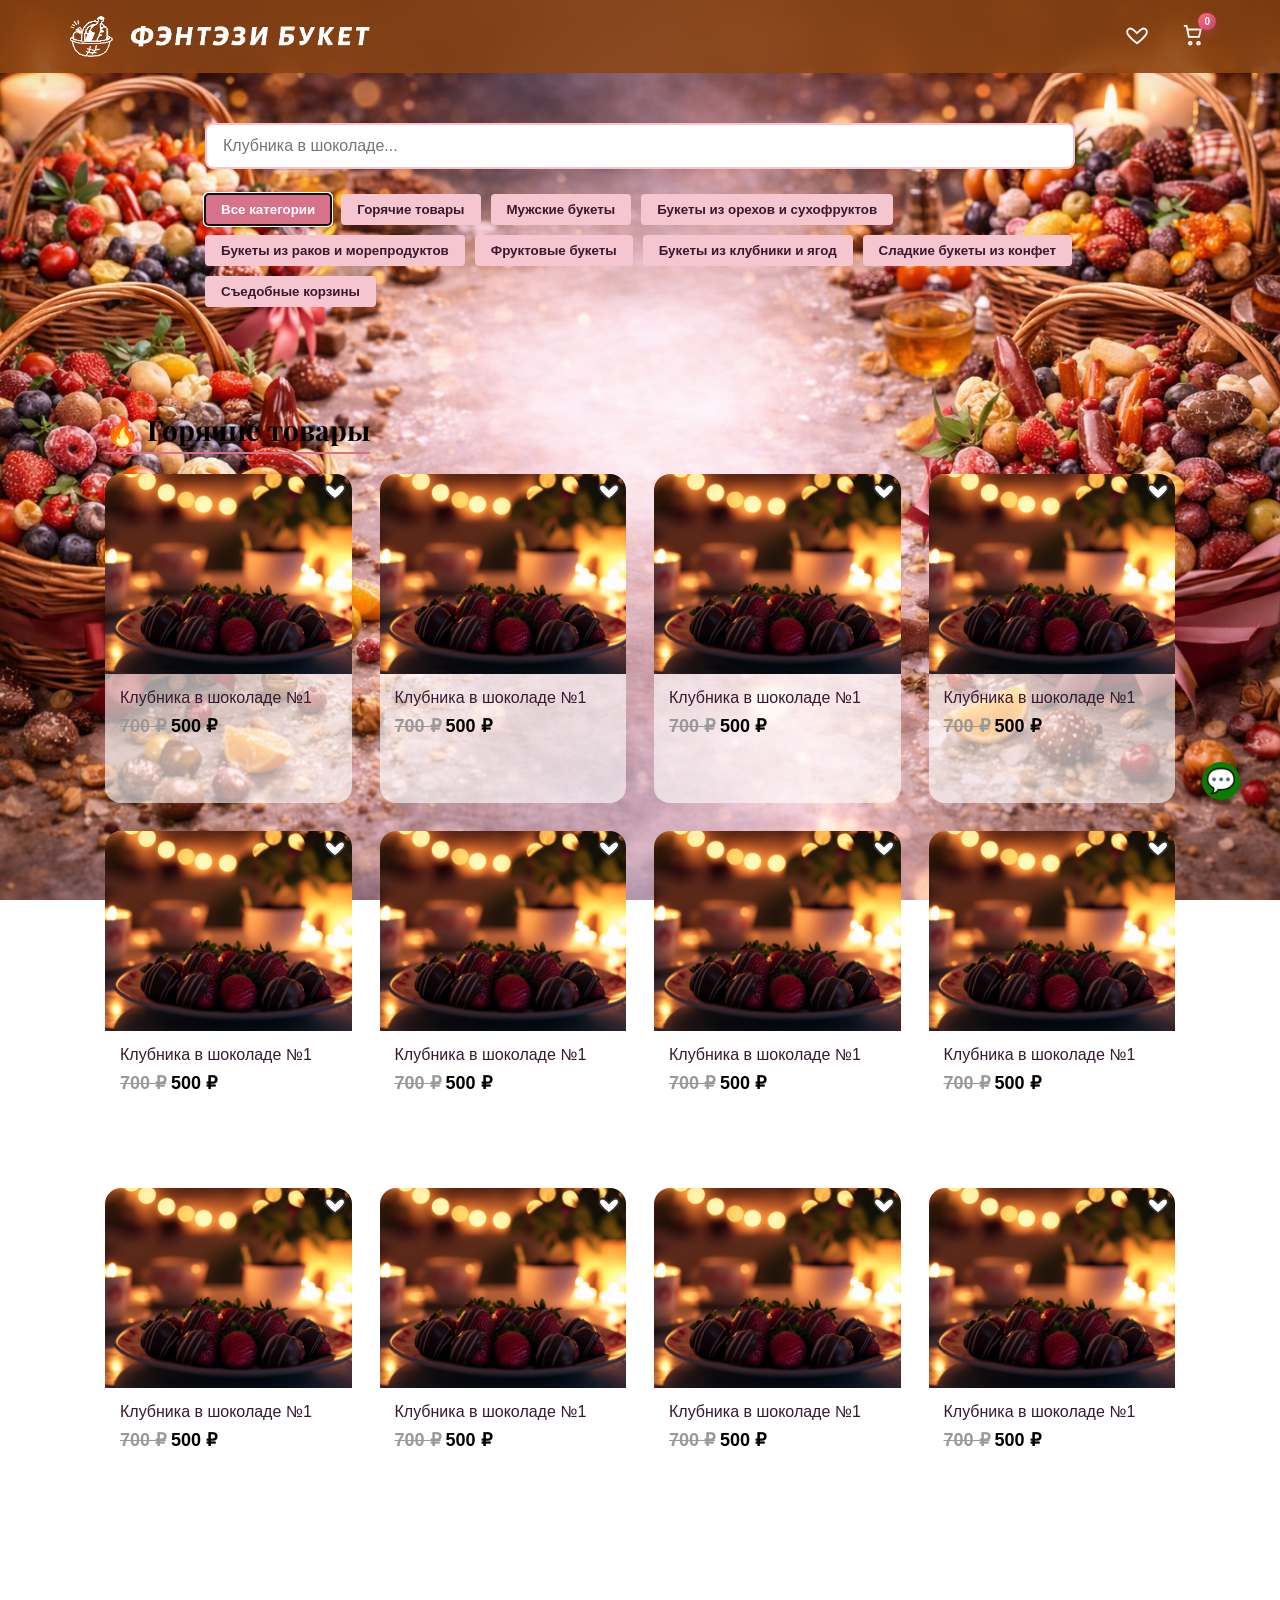
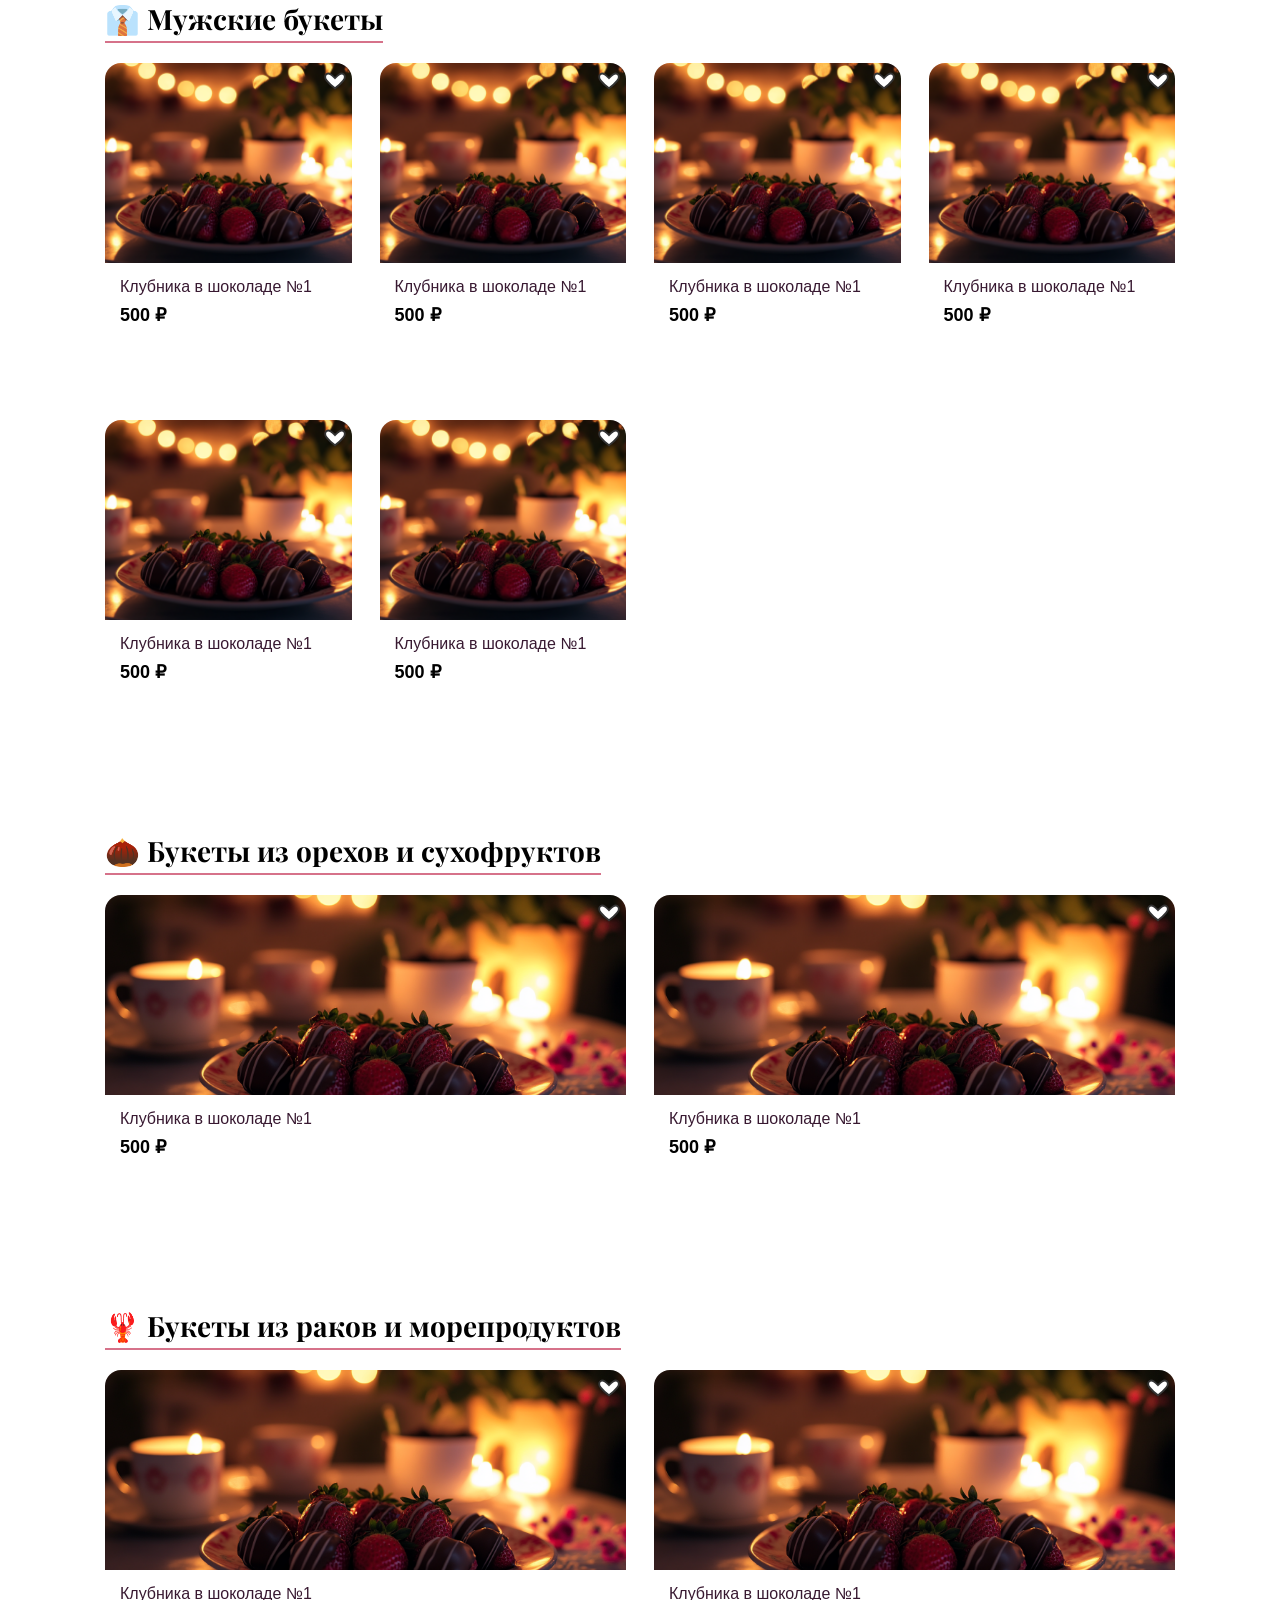
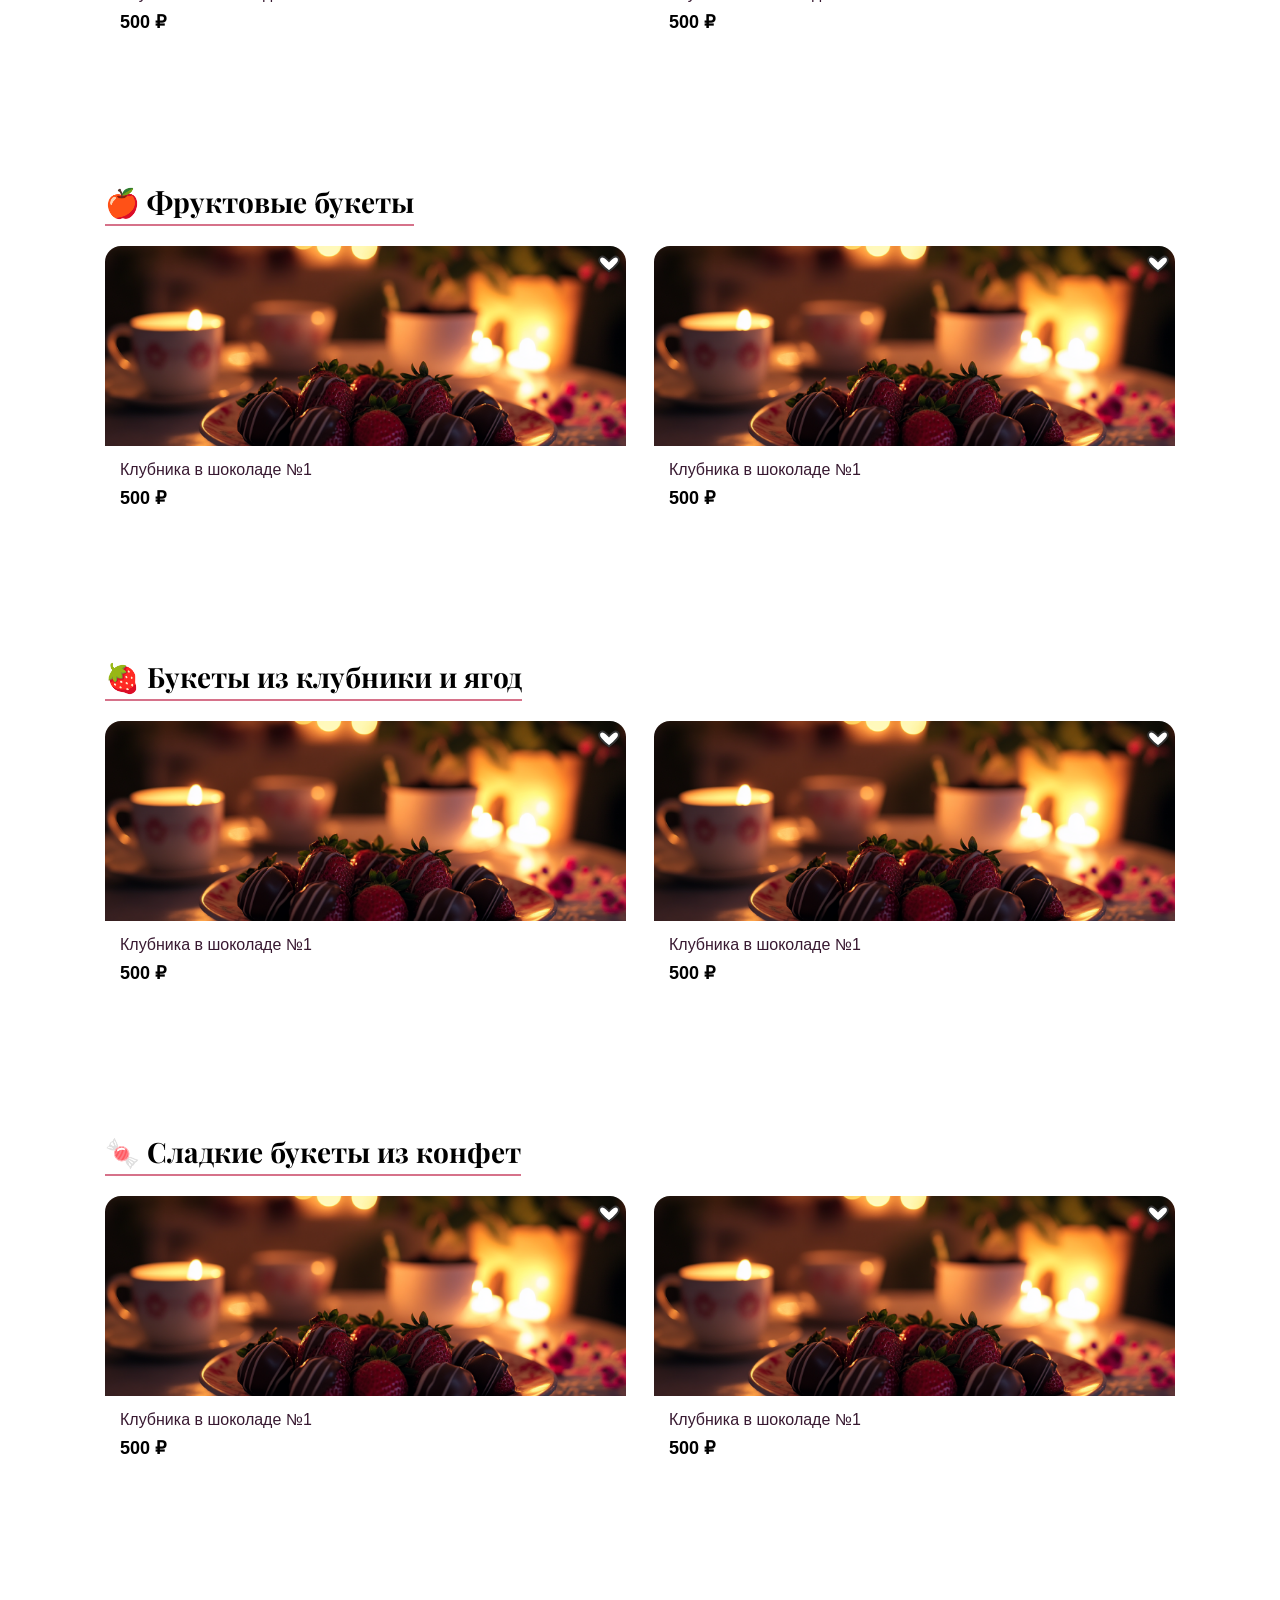
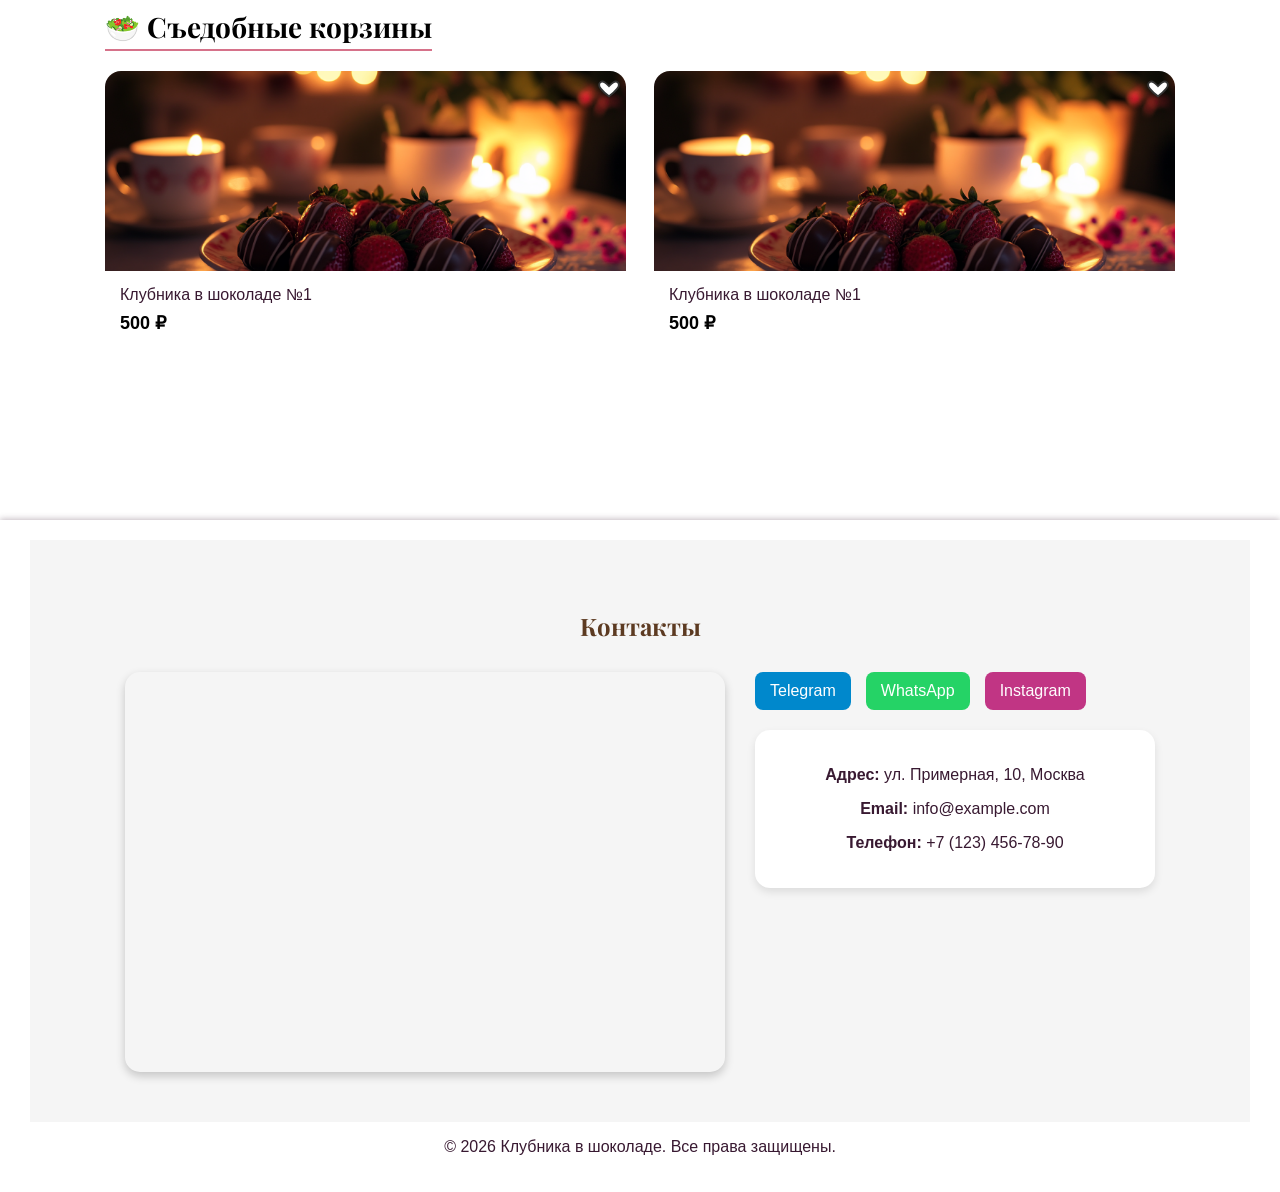
<file: index.html>
<!DOCTYPE html>
<html lang="en">
<head>
    <meta charset="UTF-8">
    
    <!-- Адаптив -->
    <meta name="viewport" content="width=device-width, initial-scale=1">
    
    <!-- SEO -->
    <meta name="description" content="Краткое описание вашего сайта (до 160 символов)">
    <meta name="keywords" content="морепродукты, фрукты, орехи, доставка">
    <meta name="author" content="Название компании">
    
    <!-- Индексация -->
    <meta name="robots" content="index, follow">
    
    <!-- Цвет темы (для мобильных браузеров) -->
    <meta name="theme-color" content="#8B5E3C">
    
    <!-- Иконка сайта -->
    <link rel="icon" href="/assets/img/favicon.ico" type="image/x-icon">
    <link rel="apple-touch-icon" href="/assets/img/apple-touch-icon.png">
    
    <!-- Подключение стилей -->
    <link rel="stylesheet" href="assets/css/style.css">
    
    <!-- Оптимизация шрифтов -->
    <link rel="preconnect" href="https://fonts.googleapis.com">
    <link rel="preconnect" href="https://fonts.gstatic.com" crossorigin>
    
    <link href="https://fonts.googleapis.com/css2?family=Playfair+Display:wght@600;700&family=Montserrat:wght@400;500&display=swap" rel="stylesheet">
    
    <title>Фэнтэзи Букет</title>
</head>
<body>

    <div class="page-content">
    <header class="header" style="margin-bottom: 50px;">
      <div class="header-inner">
    
        <a href="index.html" class="logo">
          <img id="logo" src="assets/img/logotip.png" alt="Фэнтези букет">
        </a>
    
    
    
        <div class="header-icons">
    
      <!-- Избранное -->
      <button class="icon-btn favorite-header" aria-label="Избранное" onclick="location.href='favorites.html'">
      <svg viewBox="0 0 24 24" class="icon">
        <path d="M12 21s-6-4.35-9-8.28C-1 7.5 3 3 7.5 6 9 7 12 10 12 10s3-3 4.5-4C21 3 25 7.5 21 12.72 18 16.65 12 21 12 21z"/>
      </svg>
      <span class="favorite-count">0</span>
    </button>
    
      <!-- Корзина -->
      <button class="icon-btn cart" aria-label="Корзина">
        <svg viewBox="0 0 24 24" class="icon">
          <circle cx="9" cy="21" r="1.5"></circle>
          <circle cx="18" cy="21" r="1.5"></circle>
          <path d="M2 2h3l2.5 12h11l2-8H6"></path>
        </svg>
        <span class="cart-count">0</span>
      </button>
    
    </div>
    
      </div>
    </header>
    
    
    <!-- Секция поиска и категории -->
     <section id="search-scroll" class="search-section" aria-label="Поиск и фильтр товаров">
      <input type="search" class="search-input" id="search" placeholder="Поиск по товарам..." aria-label="Поле для поиска по товарам" />
    
      <div id="category-tabs" role="tablist" aria-label="Выбор категории товара" class="category-tabs">
    
        <button role="tab" aria-selected="true" data-category="all"
            id="tab-all" tabindex="0" class="tab-button">
            Все категории
        </button>
    
        <button role="tab" aria-selected="false" data-category="hot"
            id="tab-hot" tabindex="-1" class="tab-button">
            Горячие товары
        </button>
    
        <button role="tab" aria-selected="false" data-category="men"
            id="tab-men" tabindex="-1" class="tab-button">
            Мужские букеты
        </button>
    
        <button role="tab" aria-selected="false" data-category="nuts"
            id="tab-nuts" tabindex="-1" class="tab-button">
            Букеты из орехов и сухофруктов
        </button>
    
        <button role="tab" aria-selected="false" data-category="seafood"
            id="tab-seafood" tabindex="-1" class="tab-button">
            Букеты из раков и морепродуктов
        </button>
    
        <button role="tab" aria-selected="false" data-category="fruits"
            id="tab-fruits" tabindex="-1" class="tab-button">
            Фруктовые букеты
        </button>
    
        <button role="tab" aria-selected="false" data-category="berries"
            id="tab-berries" tabindex="-1" class="tab-button">
            Букеты из клубники и ягод
        </button>
    
        <button role="tab" aria-selected="false" data-category="sweets"
            id="tab-sweets" tabindex="-1" class="tab-button">
            Сладкие букеты из конфет
        </button>
    
        <button role="tab" aria-selected="false" data-category="baskets"
            id="tab-baskets" tabindex="-1" class="tab-button">
            Съедобные корзины
        </button>
    
    </div>
    
    </section>
    <main class="main">
    
    
    
      <!-- Горячие товары -->
      <section id="hot-products" class="products-section" aria-label="Горячие товары">
        <h2 class="section-title scroll-top"><span class="fire">🔥</span> Горячие товары</h2>
        <div class="products-grid">
    
          <!-- Пример карточки товара -->
    <div class="product-card scroll-bottom" aria-label="Клубника в шоколаде №1" data-id="product-1" style="position: relative;">
      <div class="product_delete">
    
        <div class="image-wrapper">
          <img src="assets/img/fon.png" alt="Клубника в шоколаде №1" class="img-main" data-thumb="assets/img/fon.png"/>
          <img src="assets/img/zadniy.png" alt="Клубника в шоколаде №1" class="img-hover" />
        </div>
    
        <div class="product-info">
          <div class="product-name">Клубника в шоколаде №1</div>
          <div class="product-price">
            <span class="price-old">700 ₽</span>
            <span class="price-current">500 ₽</span>
          </div>
        </div>
    
      </div>
    
      <div class="product-footer">
        <button class="buy-button">В корзину</button>
      </div>
      <button class="icon-btn favorite" aria-label="Избранное" style="position: absolute; top: 0px; right: 0px;">
          <svg viewBox="0 0 24 24" class="icon" width="20" height="20">
            <path d="M12 21s-6-4.35-9-8.28C-1 7.5 3 3 7.5 6 9 7 12 10 12 10s3-3 4.5-4C21 3 25 7.5 21 12.72 18 16.65 12 21 12 21z"/>
          </svg>
        </button>
    </div>
    
    <!-- Пример карточки товара -->
    <div class="product-card scroll-bottom" aria-label="Клубника в шоколаде №1" data-id="product-2" style="position: relative;">
      <div class="product_delete">
    
        <div class="image-wrapper">
          <img src="assets/img/fon.png" alt="Клубника в шоколаде №1" class="img-main" data-thumb="assets/img/fon.png"/>
          <img src="assets/img/zadniy.png" alt="Клубника в шоколаде №1" class="img-hover" />
        </div>
    
        <div class="product-info">
          <div class="product-name">Клубника в шоколаде №1</div>
          <div class="product-price">
            <span class="price-old">700 ₽</span>
            <span class="price-current">500 ₽</span>
          </div>
        </div>
    
      </div>
    
      <div class="product-footer">
        <button class="buy-button">В корзину</button>
      </div>
      <button class="icon-btn favorite" aria-label="Избранное" style="position: absolute; top: 0px; right: 0px;">
          <svg viewBox="0 0 24 24" class="icon" width="20" height="20">
            <path d="M12 21s-6-4.35-9-8.28C-1 7.5 3 3 7.5 6 9 7 12 10 12 10s3-3 4.5-4C21 3 25 7.5 21 12.72 18 16.65 12 21 12 21z"/>
          </svg>
        </button>
    </div>
    
    
    <!-- Пример карточки товара -->
    <div class="product-card scroll-bottom" aria-label="Клубника в шоколаде №1" data-id="product-3" style="position: relative;">
      <div class="product_delete">
    
        <div class="image-wrapper">
          <img src="assets/img/fon.png" alt="Клубника в шоколаде №1" class="img-main" data-thumb="assets/img/fon.png"/>
          <img src="assets/img/zadniy.png" alt="Клубника в шоколаде №1" class="img-hover" />
        </div>
    
        <div class="product-info">
          <div class="product-name">Клубника в шоколаде №1</div>
          <div class="product-price">
            <span class="price-old">700 ₽</span>
            <span class="price-current">500 ₽</span>
          </div>
        </div>
    
      </div>
    
      <div class="product-footer">
        <button class="buy-button">В корзину</button>
      </div>
      <button class="icon-btn favorite" aria-label="Избранное" style="position: absolute; top: 0px; right: 0px;">
          <svg viewBox="0 0 24 24" class="icon" width="20" height="20">
            <path d="M12 21s-6-4.35-9-8.28C-1 7.5 3 3 7.5 6 9 7 12 10 12 10s3-3 4.5-4C21 3 25 7.5 21 12.72 18 16.65 12 21 12 21z"/>
          </svg>
        </button>
    </div>
    
    
    
    <!-- Пример карточки товара -->
    <div class="product-card scroll-bottom" aria-label="Клубника в шоколаде №1" data-id="product-4" style="position: relative;">
      <div class="product_delete">
    
        <div class="image-wrapper">
          <img src="assets/img/fon.png" alt="Клубника в шоколаде №1" class="img-main" data-thumb="assets/img/fon.png"/>
          <img src="assets/img/zadniy.png" alt="Клубника в шоколаде №1" class="img-hover" />
        </div>
    
        <div class="product-info">
          <div class="product-name">Клубника в шоколаде №1</div>
          <div class="product-price">
            <span class="price-old">700 ₽</span>
            <span class="price-current">500 ₽</span>
          </div>
        </div>
    
      </div>
    
      <div class="product-footer">
        <button class="buy-button">В корзину</button>
      </div>
      <button class="icon-btn favorite" aria-label="Избранное" style="position: absolute; top: 0px; right: 0px;">
          <svg viewBox="0 0 24 24" class="icon" width="20" height="20">
            <path d="M12 21s-6-4.35-9-8.28C-1 7.5 3 3 7.5 6 9 7 12 10 12 10s3-3 4.5-4C21 3 25 7.5 21 12.72 18 16.65 12 21 12 21z"/>
          </svg>
        </button>
    </div>
    
    
    
    
    <!-- Пример карточки товара -->
    <div class="product-card scroll-bottom" aria-label="Клубника в шоколаде №1" data-id="product-5" style="position: relative;">
      <div class="product_delete">
    
        <div class="image-wrapper">
          <img src="assets/img/fon.png" alt="Клубника в шоколаде №1" class="img-main" data-thumb="assets/img/fon.png"/>
          <img src="assets/img/zadniy.png" alt="Клубника в шоколаде №1" class="img-hover" />
        </div>
    
        <div class="product-info">
          <div class="product-name">Клубника в шоколаде №1</div>
          <div class="product-price">
            <span class="price-old">700 ₽</span>
            <span class="price-current">500 ₽</span>
          </div>
        </div>
    
      </div>
    
      <div class="product-footer">
        <button class="buy-button">В корзину</button>
      </div>
      <button class="icon-btn favorite" aria-label="Избранное" style="position: absolute; top: 0px; right: 0px;">
          <svg viewBox="0 0 24 24" class="icon" width="20" height="20">
            <path d="M12 21s-6-4.35-9-8.28C-1 7.5 3 3 7.5 6 9 7 12 10 12 10s3-3 4.5-4C21 3 25 7.5 21 12.72 18 16.65 12 21 12 21z"/>
          </svg>
        </button>
    </div>
    
    
    
    
    <!-- Пример карточки товара -->
    <div class="product-card scroll-bottom" aria-label="Клубника в шоколаде №1" data-id="product-6" style="position: relative;">
      <div class="product_delete">
    
        <div class="image-wrapper">
          <img src="assets/img/fon.png" alt="Клубника в шоколаде №1" class="img-main" data-thumb="assets/img/fon.png"/>
          <img src="assets/img/zadniy.png" alt="Клубника в шоколаде №1" class="img-hover" />
        </div>
    
        <div class="product-info">
          <div class="product-name">Клубника в шоколаде №1</div>
          <div class="product-price">
            <span class="price-old">700 ₽</span>
            <span class="price-current">500 ₽</span>
          </div>
        </div>
    
      </div>
    
      <div class="product-footer">
        <button class="buy-button">В корзину</button>
      </div>
      <button class="icon-btn favorite" aria-label="Избранное" style="position: absolute; top: 0px; right: 0px;">
          <svg viewBox="0 0 24 24" class="icon" width="20" height="20">
            <path d="M12 21s-6-4.35-9-8.28C-1 7.5 3 3 7.5 6 9 7 12 10 12 10s3-3 4.5-4C21 3 25 7.5 21 12.72 18 16.65 12 21 12 21z"/>
          </svg>
        </button>
    </div>
    
    
    
    <!-- Пример карточки товара -->
    <div class="product-card scroll-bottom" aria-label="Клубника в шоколаде №1" data-id="product-7" style="position: relative;">
      <div class="product_delete">
    
        <div class="image-wrapper">
          <img src="assets/img/fon.png" alt="Клубника в шоколаде №1" class="img-main" data-thumb="assets/img/fon.png"/>
          <img src="assets/img/zadniy.png" alt="Клубника в шоколаде №1" class="img-hover" />
        </div>
    
        <div class="product-info">
          <div class="product-name">Клубника в шоколаде №1</div>
          <div class="product-price">
            <span class="price-old">700 ₽</span>
            <span class="price-current">500 ₽</span>
          </div>
        </div>
    
      </div>
    
      <div class="product-footer">
        <button class="buy-button">В корзину</button>
      </div>
      <button class="icon-btn favorite" aria-label="Избранное" style="position: absolute; top: 0px; right: 0px;">
          <svg viewBox="0 0 24 24" class="icon" width="20" height="20">
            <path d="M12 21s-6-4.35-9-8.28C-1 7.5 3 3 7.5 6 9 7 12 10 12 10s3-3 4.5-4C21 3 25 7.5 21 12.72 18 16.65 12 21 12 21z"/>
          </svg>
        </button>
    </div>
    
    
    
    
    <!-- Пример карточки товара -->
    <div class="product-card scroll-bottom" aria-label="Клубника в шоколаде №1" data-id="product-8" style="position: relative;">
      <div class="product_delete">
    
        <div class="image-wrapper">
          <img src="assets/img/fon.png" alt="Клубника в шоколаде №1" class="img-main" data-thumb="assets/img/fon.png"/>
          <img src="assets/img/zadniy.png" alt="Клубника в шоколаде №1" class="img-hover" />
        </div>
    
        <div class="product-info">
          <div class="product-name">Клубника в шоколаде №1</div>
          <div class="product-price">
            <span class="price-old">700 ₽</span>
            <span class="price-current">500 ₽</span>
          </div>
        </div>
    
      </div>
    
      <div class="product-footer">
        <button class="buy-button">В корзину</button>
      </div>
      <button class="icon-btn favorite" aria-label="Избранное" style="position: absolute; top: 0px; right: 0px;">
          <svg viewBox="0 0 24 24" class="icon" width="20" height="20">
            <path d="M12 21s-6-4.35-9-8.28C-1 7.5 3 3 7.5 6 9 7 12 10 12 10s3-3 4.5-4C21 3 25 7.5 21 12.72 18 16.65 12 21 12 21z"/>
          </svg>
        </button>
    </div>
    
    
    
    
    <!-- Пример карточки товара -->
    <div class="product-card scroll-bottom" aria-label="Клубника в шоколаде №1" data-id="product-9" style="position: relative;">
      <div class="product_delete">
    
        <div class="image-wrapper">
          <img src="assets/img/fon.png" alt="Клубника в шоколаде №1" class="img-main" data-thumb="assets/img/fon.png"/>
          <img src="assets/img/zadniy.png" alt="Клубника в шоколаде №1" class="img-hover" />
        </div>
    
        <div class="product-info">
          <div class="product-name">Клубника в шоколаде №1</div>
          <div class="product-price">
            <span class="price-old">700 ₽</span>
            <span class="price-current">500 ₽</span>
          </div>
        </div>
    
      </div>
    
      <div class="product-footer">
        <button class="buy-button">В корзину</button>
      </div>
      <button class="icon-btn favorite" aria-label="Избранное" style="position: absolute; top: 0px; right: 0px;">
          <svg viewBox="0 0 24 24" class="icon" width="20" height="20">
            <path d="M12 21s-6-4.35-9-8.28C-1 7.5 3 3 7.5 6 9 7 12 10 12 10s3-3 4.5-4C21 3 25 7.5 21 12.72 18 16.65 12 21 12 21z"/>
          </svg>
        </button>
    </div>
    
    
    
    
    <!-- Пример карточки товара -->
    <div class="product-card scroll-bottom" aria-label="Клубника в шоколаде №1" data-id="product-10" style="position: relative;">
      <div class="product_delete">
    
        <div class="image-wrapper">
          <img src="assets/img/fon.png" alt="Клубника в шоколаде №1" class="img-main" data-thumb="assets/img/fon.png"/>
          <img src="assets/img/zadniy.png" alt="Клубника в шоколаде №1" class="img-hover" />
        </div>
    
        <div class="product-info">
          <div class="product-name">Клубника в шоколаде №1</div>
          <div class="product-price">
            <span class="price-old">700 ₽</span>
            <span class="price-current">500 ₽</span>
          </div>
        </div>
    
      </div>
    
      <div class="product-footer">
        <button class="buy-button">В корзину</button>
      </div>
      <button class="icon-btn favorite" aria-label="Избранное" style="position: absolute; top: 0px; right: 0px;">
          <svg viewBox="0 0 24 24" class="icon" width="20" height="20">
            <path d="M12 21s-6-4.35-9-8.28C-1 7.5 3 3 7.5 6 9 7 12 10 12 10s3-3 4.5-4C21 3 25 7.5 21 12.72 18 16.65 12 21 12 21z"/>
          </svg>
        </button>
    </div>
    
    
    
    
    <!-- Пример карточки товара -->
    <div class="product-card scroll-bottom" aria-label="Клубника в шоколаде №1" data-id="product-11" style="position: relative;">
      <div class="product_delete">
    
        <div class="image-wrapper">
          <img src="assets/img/fon.png" alt="Клубника в шоколаде №1" class="img-main" data-thumb="assets/img/fon.png"/>
          <img src="assets/img/zadniy.png" alt="Клубника в шоколаде №1" class="img-hover" />
        </div>
    
        <div class="product-info">
          <div class="product-name">Клубника в шоколаде №1</div>
          <div class="product-price">
            <span class="price-old">700 ₽</span>
            <span class="price-current">500 ₽</span>
          </div>
        </div>
    
      </div>
    
      <div class="product-footer">
        <button class="buy-button">В корзину</button>
      </div>
      <button class="icon-btn favorite" aria-label="Избранное" style="position: absolute; top: 0px; right: 0px;">
          <svg viewBox="0 0 24 24" class="icon" width="20" height="20">
            <path d="M12 21s-6-4.35-9-8.28C-1 7.5 3 3 7.5 6 9 7 12 10 12 10s3-3 4.5-4C21 3 25 7.5 21 12.72 18 16.65 12 21 12 21z"/>
          </svg>
        </button>
    </div>
    
    
    
    <!-- Пример карточки товара -->
    <div class="product-card scroll-bottom" aria-label="Клубника в шоколаде №1" data-id="product-12" style="position: relative;">
      <div class="product_delete">
    
        <div class="image-wrapper">
          <img src="assets/img/fon.png" alt="Клубника в шоколаде №1" class="img-main" data-thumb="assets/img/fon.png"/>
          <img src="assets/img/zadniy.png" alt="Клубника в шоколаде №1" class="img-hover" />
        </div>
    
        <div class="product-info">
          <div class="product-name">Клубника в шоколаде №1</div>
          <div class="product-price">
            <span class="price-old">700 ₽</span>
            <span class="price-current">500 ₽</span>
          </div>
        </div>
    
      </div>
    
      <div class="product-footer">
        <button class="buy-button">В корзину</button>
      </div>
      <button class="icon-btn favorite" aria-label="Избранное" style="position: absolute; top: 0px; right: 0px;">
          <svg viewBox="0 0 24 24" class="icon" width="20" height="20">
            <path d="M12 21s-6-4.35-9-8.28C-1 7.5 3 3 7.5 6 9 7 12 10 12 10s3-3 4.5-4C21 3 25 7.5 21 12.72 18 16.65 12 21 12 21z"/>
          </svg>
        </button>
    </div>
    
    
    
    
    
        </div>
      </section>
    
      <!-- Мужские букеты -->
      <section id="men-products" class="products-section" aria-label="Мужские букеты">
        <h2>👔 Мужские букеты</h2>
        <div class="products-grid">
    
           <!-- Пример карточки товара -->
    <div class="product-card scroll-bottom" aria-label="Клубника в шоколаде №1" data-id="product-1" style="position: relative;">
      <div class="product_delete">
    
        <div class="image-wrapper">
          <img src="assets/img/fon.png" alt="Клубника в шоколаде №1" class="img-main" data-thumb="assets/img/fon.png"/>
          <img src="assets/img/zadniy.png" alt="Клубника в шоколаде №1" class="img-hover" />
        </div>
    
        <div class="product-info">
          <div class="product-name">Клубника в шоколаде №1</div>
          <div class="product-price">
            <span class="price-current">500 ₽</span>
          </div>
        </div>
    
      </div>
    
      <div class="product-footer">
        <button class="buy-button">В корзину</button>
      </div>
      <button class="icon-btn favorite" aria-label="Избранное" style="position: absolute; top: 0px; right: 0px;">
          <svg viewBox="0 0 24 24" class="icon" width="20" height="20">
            <path d="M12 21s-6-4.35-9-8.28C-1 7.5 3 3 7.5 6 9 7 12 10 12 10s3-3 4.5-4C21 3 25 7.5 21 12.72 18 16.65 12 21 12 21z"/>
          </svg>
        </button>
    </div>
    
    <!-- Пример карточки товара -->
    <div class="product-card scroll-bottom" aria-label="Клубника в шоколаде №1" data-id="product-1" style="position: relative;">
      <div class="product_delete">
    
        <div class="image-wrapper">
          <img src="assets/img/fon.png" alt="Клубника в шоколаде №1" class="img-main" data-thumb="assets/img/fon.png"/>
          <img src="assets/img/zadniy.png" alt="Клубника в шоколаде №1" class="img-hover" />
        </div>
    
        <div class="product-info">
          <div class="product-name">Клубника в шоколаде №1</div>
          <div class="product-price">
            <span class="price-current">500 ₽</span>
          </div>
        </div>
    
      </div>
    
      <div class="product-footer">
        <button class="buy-button">В корзину</button>
      </div>
      <button class="icon-btn favorite" aria-label="Избранное" style="position: absolute; top: 0px; right: 0px;">
          <svg viewBox="0 0 24 24" class="icon" width="20" height="20">
            <path d="M12 21s-6-4.35-9-8.28C-1 7.5 3 3 7.5 6 9 7 12 10 12 10s3-3 4.5-4C21 3 25 7.5 21 12.72 18 16.65 12 21 12 21z"/>
          </svg>
        </button>
    </div>
    
    
    <!-- Пример карточки товара -->
    <div class="product-card scroll-bottom" aria-label="Клубника в шоколаде №1" data-id="product-1" style="position: relative;">
      <div class="product_delete">
    
        <div class="image-wrapper">
          <img src="assets/img/fon.png" alt="Клубника в шоколаде №1" class="img-main" data-thumb="assets/img/fon.png"/>
          <img src="assets/img/zadniy.png" alt="Клубника в шоколаде №1" class="img-hover" />
        </div>
    
        <div class="product-info">
          <div class="product-name">Клубника в шоколаде №1</div>
          <div class="product-price">
            <span class="price-current">500 ₽</span>
          </div>
        </div>
    
      </div>
    
      <div class="product-footer">
        <button class="buy-button">В корзину</button>
      </div>
      <button class="icon-btn favorite" aria-label="Избранное" style="position: absolute; top: 0px; right: 0px;">
          <svg viewBox="0 0 24 24" class="icon" width="20" height="20">
            <path d="M12 21s-6-4.35-9-8.28C-1 7.5 3 3 7.5 6 9 7 12 10 12 10s3-3 4.5-4C21 3 25 7.5 21 12.72 18 16.65 12 21 12 21z"/>
          </svg>
        </button>
    </div>
    
    
    <!-- Пример карточки товара -->
    <div class="product-card scroll-bottom" aria-label="Клубника в шоколаде №1" data-id="product-1" style="position: relative;">
      <div class="product_delete">
    
        <div class="image-wrapper">
          <img src="assets/img/fon.png" alt="Клубника в шоколаде №1" class="img-main" data-thumb="assets/img/fon.png"/>
          <img src="assets/img/zadniy.png" alt="Клубника в шоколаде №1" class="img-hover" />
        </div>
    
        <div class="product-info">
          <div class="product-name">Клубника в шоколаде №1</div>
          <div class="product-price">
            <span class="price-current">500 ₽</span>
          </div>
        </div>
    
      </div>
    
      <div class="product-footer">
        <button class="buy-button">В корзину</button>
      </div>
      <button class="icon-btn favorite" aria-label="Избранное" style="position: absolute; top: 0px; right: 0px;">
          <svg viewBox="0 0 24 24" class="icon" width="20" height="20">
            <path d="M12 21s-6-4.35-9-8.28C-1 7.5 3 3 7.5 6 9 7 12 10 12 10s3-3 4.5-4C21 3 25 7.5 21 12.72 18 16.65 12 21 12 21z"/>
          </svg>
        </button>
    </div>
    
    
            <!-- Пример карточки товара -->
    <div class="product-card scroll-bottom" aria-label="Клубника в шоколаде №1" data-id="product-1" style="position: relative;">
      <div class="product_delete">
    
        <div class="image-wrapper">
          <img src="assets/img/fon.png" alt="Клубника в шоколаде №1" class="img-main" data-thumb="assets/img/fon.png"/>
          <img src="assets/img/zadniy.png" alt="Клубника в шоколаде №1" class="img-hover" />
        </div>
    
        <div class="product-info">
          <div class="product-name">Клубника в шоколаде №1</div>
          <div class="product-price">
            <span class="price-current">500 ₽</span>
          </div>
        </div>
    
      </div>
    
      <div class="product-footer">
        <button class="buy-button">В корзину</button>
      </div>
      <button class="icon-btn favorite" aria-label="Избранное" style="position: absolute; top: 0px; right: 0px;">
          <svg viewBox="0 0 24 24" class="icon" width="20" height="20">
            <path d="M12 21s-6-4.35-9-8.28C-1 7.5 3 3 7.5 6 9 7 12 10 12 10s3-3 4.5-4C21 3 25 7.5 21 12.72 18 16.65 12 21 12 21z"/>
          </svg>
        </button>
    </div>
    
    <!-- Пример карточки товара -->
    <div class="product-card scroll-bottom" aria-label="Клубника в шоколаде №1" data-id="product-1" style="position: relative;">
      <div class="product_delete">
    
        <div class="image-wrapper">
          <img src="assets/img/fon.png" alt="Клубника в шоколаде №1" class="img-main" data-thumb="assets/img/fon.png"/>
          <img src="assets/img/zadniy.png" alt="Клубника в шоколаде №1" class="img-hover" />
        </div>
    
        <div class="product-info">
          <div class="product-name">Клубника в шоколаде №1</div>
          <div class="product-price">
            <span class="price-current">500 ₽</span>
          </div>
        </div>
    
      </div>
    
      <div class="product-footer">
        <button class="buy-button">В корзину</button>
      </div>
      <button class="icon-btn favorite" aria-label="Избранное" style="position: absolute; top: 0px; right: 0px;">
          <svg viewBox="0 0 24 24" class="icon" width="20" height="20">
            <path d="M12 21s-6-4.35-9-8.28C-1 7.5 3 3 7.5 6 9 7 12 10 12 10s3-3 4.5-4C21 3 25 7.5 21 12.72 18 16.65 12 21 12 21z"/>
          </svg>
        </button>
    </div>
    
    
    
    
        </div>
      </section>
    
      <!-- Букеты из орехов и сухофруктов -->
      <section id="nuts-products" class="products-section" aria-label="Букеты из орехов и сухофруктов">
        <h2>🌰 Букеты из орехов и сухофруктов</h2>
        <div class="products-grid">
    
    
         <!-- Пример карточки товара -->
    <div class="product-card scroll-bottom" aria-label="Клубника в шоколаде №1" data-id="product-1" style="position: relative;">
      <div class="product_delete">
    
        <div class="image-wrapper">
          <img src="assets/img/fon.png" alt="Клубника в шоколаде №1" class="img-main" data-thumb="assets/img/fon.png"/>
          <img src="assets/img/zadniy.png" alt="Клубника в шоколаде №1" class="img-hover" />
        </div>
    
        <div class="product-info">
          <div class="product-name">Клубника в шоколаде №1</div>
          <div class="product-price">
            <span class="price-current">500 ₽</span>
          </div>
        </div>
    
      </div>
    
      <div class="product-footer">
        <button class="buy-button">В корзину</button>
      </div>
      <button class="icon-btn favorite" aria-label="Избранное" style="position: absolute; top: 0px; right: 0px;">
          <svg viewBox="0 0 24 24" class="icon" width="20" height="20">
            <path d="M12 21s-6-4.35-9-8.28C-1 7.5 3 3 7.5 6 9 7 12 10 12 10s3-3 4.5-4C21 3 25 7.5 21 12.72 18 16.65 12 21 12 21z"/>
          </svg>
        </button>
    </div>
    
    
    <!-- Пример карточки товара -->
    <div class="product-card scroll-bottom" aria-label="Клубника в шоколаде №1" data-id="product-1" style="position: relative;">
      <div class="product_delete">
    
        <div class="image-wrapper">
          <img src="assets/img/fon.png" alt="Клубника в шоколаде №1" class="img-main" data-thumb="assets/img/fon.png"/>
          <img src="assets/img/zadniy.png" alt="Клубника в шоколаде №1" class="img-hover" />
        </div>
    
        <div class="product-info">
          <div class="product-name">Клубника в шоколаде №1</div>
          <div class="product-price">
            <span class="price-current">500 ₽</span>
          </div>
        </div>
    
      </div>
    
      <div class="product-footer">
        <button class="buy-button">В корзину</button>
      </div>
      <button class="icon-btn favorite" aria-label="Избранное" style="position: absolute; top: 0px; right: 0px;">
          <svg viewBox="0 0 24 24" class="icon" width="20" height="20">
            <path d="M12 21s-6-4.35-9-8.28C-1 7.5 3 3 7.5 6 9 7 12 10 12 10s3-3 4.5-4C21 3 25 7.5 21 12.72 18 16.65 12 21 12 21z"/>
          </svg>
        </button>
    </div>
    
    
    
        </div>
      </section>
    
      <!-- Букеты из раков и морепродуктов -->
      <section id="seafood-products" class="products-section" aria-label="Букеты из раков и морепродуктов">
        <h2>🦞 Букеты из раков и морепродуктов</h2>
        <div class="products-grid">
    
    
         <!-- Пример карточки товара -->
    <div class="product-card scroll-bottom" aria-label="Клубника в шоколаде №1" data-id="product-1" style="position: relative;">
      <div class="product_delete">
    
        <div class="image-wrapper">
          <img src="assets/img/fon.png" alt="Клубника в шоколаде №1" class="img-main" data-thumb="assets/img/fon.png"/>
          <img src="assets/img/zadniy.png" alt="Клубника в шоколаде №1" class="img-hover" />
        </div>
    
        <div class="product-info">
          <div class="product-name">Клубника в шоколаде №1</div>
          <div class="product-price">
            <span class="price-current">500 ₽</span>
          </div>
        </div>
    
      </div>
    
      <div class="product-footer">
        <button class="buy-button">В корзину</button>
      </div>
      <button class="icon-btn favorite" aria-label="Избранное" style="position: absolute; top: 0px; right: 0px;">
          <svg viewBox="0 0 24 24" class="icon" width="20" height="20">
            <path d="M12 21s-6-4.35-9-8.28C-1 7.5 3 3 7.5 6 9 7 12 10 12 10s3-3 4.5-4C21 3 25 7.5 21 12.72 18 16.65 12 21 12 21z"/>
          </svg>
        </button>
    </div>
    
    
    <!-- Пример карточки товара -->
    <div class="product-card scroll-bottom" aria-label="Клубника в шоколаде №1" data-id="product-1" style="position: relative;">
      <div class="product_delete">
    
        <div class="image-wrapper">
          <img src="assets/img/fon.png" alt="Клубника в шоколаде №1" class="img-main" data-thumb="assets/img/fon.png"/>
          <img src="assets/img/zadniy.png" alt="Клубника в шоколаде №1" class="img-hover" />
        </div>
    
        <div class="product-info">
          <div class="product-name">Клубника в шоколаде №1</div>
          <div class="product-price">
            <span class="price-current">500 ₽</span>
          </div>
        </div>
    
      </div>
    
      <div class="product-footer">
        <button class="buy-button">В корзину</button>
      </div>
      <button class="icon-btn favorite" aria-label="Избранное" style="position: absolute; top: 0px; right: 0px;">
          <svg viewBox="0 0 24 24" class="icon" width="20" height="20">
            <path d="M12 21s-6-4.35-9-8.28C-1 7.5 3 3 7.5 6 9 7 12 10 12 10s3-3 4.5-4C21 3 25 7.5 21 12.72 18 16.65 12 21 12 21z"/>
          </svg>
        </button>
    </div>
    
    
        </div>
      </section>
    
    
      <!-- Фруктовые букеты -->
      <section id="fruits-products" class="products-section" aria-label="Фруктовые букеты">
        <h2>🍎 Фруктовые букеты</h2>
        <div class="products-grid">
    
    
         <!-- Пример карточки товара -->
    <div class="product-card scroll-bottom" aria-label="Клубника в шоколаде №1" data-id="product-1" style="position: relative;">
      <div class="product_delete">
    
        <div class="image-wrapper">
          <img src="assets/img/fon.png" alt="Клубника в шоколаде №1" class="img-main" data-thumb="assets/img/fon.png"/>
          <img src="assets/img/zadniy.png" alt="Клубника в шоколаде №1" class="img-hover" />
        </div>
    
        <div class="product-info">
          <div class="product-name">Клубника в шоколаде №1</div>
          <div class="product-price">
            <span class="price-current">500 ₽</span>
          </div>
        </div>
    
      </div>
    
      <div class="product-footer">
        <button class="buy-button">В корзину</button>
      </div>
      <button class="icon-btn favorite" aria-label="Избранное" style="position: absolute; top: 0px; right: 0px;">
          <svg viewBox="0 0 24 24" class="icon" width="20" height="20">
            <path d="M12 21s-6-4.35-9-8.28C-1 7.5 3 3 7.5 6 9 7 12 10 12 10s3-3 4.5-4C21 3 25 7.5 21 12.72 18 16.65 12 21 12 21z"/>
          </svg>
        </button>
    </div>
    
    
    <!-- Пример карточки товара -->
    <div class="product-card scroll-bottom" aria-label="Клубника в шоколаде №1" data-id="product-1" style="position: relative;">
      <div class="product_delete">
    
        <div class="image-wrapper">
          <img src="assets/img/fon.png" alt="Клубника в шоколаде №1" class="img-main" data-thumb="assets/img/fon.png"/>
          <img src="assets/img/zadniy.png" alt="Клубника в шоколаде №1" class="img-hover" />
        </div>
    
        <div class="product-info">
          <div class="product-name">Клубника в шоколаде №1</div>
          <div class="product-price">
            <span class="price-current">500 ₽</span>
          </div>
        </div>
    
      </div>
    
      <div class="product-footer">
        <button class="buy-button">В корзину</button>
      </div>
      <button class="icon-btn favorite" aria-label="Избранное" style="position: absolute; top: 0px; right: 0px;">
          <svg viewBox="0 0 24 24" class="icon" width="20" height="20">
            <path d="M12 21s-6-4.35-9-8.28C-1 7.5 3 3 7.5 6 9 7 12 10 12 10s3-3 4.5-4C21 3 25 7.5 21 12.72 18 16.65 12 21 12 21z"/>
          </svg>
        </button>
    </div>
    
    
        </div>
      </section>
    
      <!-- Букеты из клубники и ягод -->
      <section id="berries-products" class="products-section" aria-label="Букеты из клубники и ягод">
        <h2>🍓 Букеты из клубники и ягод</h2>
        <div class="products-grid">
    
    
         <!-- Пример карточки товара -->
    <div class="product-card scroll-bottom" aria-label="Клубника в шоколаде №1" data-id="product-1" style="position: relative;">
      <div class="product_delete">
    
        <div class="image-wrapper">
          <img src="assets/img/fon.png" alt="Клубника в шоколаде №1" class="img-main" data-thumb="assets/img/fon.png"/>
          <img src="assets/img/zadniy.png" alt="Клубника в шоколаде №1" class="img-hover" />
        </div>
    
        <div class="product-info">
          <div class="product-name">Клубника в шоколаде №1</div>
          <div class="product-price">
            <span class="price-current">500 ₽</span>
          </div>
        </div>
    
      </div>
    
      <div class="product-footer">
        <button class="buy-button">В корзину</button>
      </div>
      <button class="icon-btn favorite" aria-label="Избранное" style="position: absolute; top: 0px; right: 0px;">
          <svg viewBox="0 0 24 24" class="icon" width="20" height="20">
            <path d="M12 21s-6-4.35-9-8.28C-1 7.5 3 3 7.5 6 9 7 12 10 12 10s3-3 4.5-4C21 3 25 7.5 21 12.72 18 16.65 12 21 12 21z"/>
          </svg>
        </button>
    </div>
    
    <!-- Пример карточки товара -->
    <div class="product-card scroll-bottom" aria-label="Клубника в шоколаде №1" data-id="product-1" style="position: relative;">
      <div class="product_delete">
    
        <div class="image-wrapper">
          <img src="assets/img/fon.png" alt="Клубника в шоколаде №1" class="img-main" data-thumb="assets/img/fon.png"/>
          <img src="assets/img/zadniy.png" alt="Клубника в шоколаде №1" class="img-hover" />
        </div>
    
        <div class="product-info">
          <div class="product-name">Клубника в шоколаде №1</div>
          <div class="product-price">
            <span class="price-current">500 ₽</span>
          </div>
        </div>
    
      </div>
    
      <div class="product-footer">
        <button class="buy-button">В корзину</button>
      </div>
      <button class="icon-btn favorite" aria-label="Избранное" style="position: absolute; top: 0px; right: 0px;">
          <svg viewBox="0 0 24 24" class="icon" width="20" height="20">
            <path d="M12 21s-6-4.35-9-8.28C-1 7.5 3 3 7.5 6 9 7 12 10 12 10s3-3 4.5-4C21 3 25 7.5 21 12.72 18 16.65 12 21 12 21z"/>
          </svg>
        </button>
    </div>
    
    
        </div>
      </section>
    
    
      <!-- Сладкие букеты из конфет -->
      <section id="sweets-products" class="products-section" aria-label="Сладкие букеты из конфет">
        <h2>🍬 Сладкие букеты из конфет</h2>
        <div class="products-grid">
    
    
         <!-- Пример карточки товара -->
    <div class="product-card scroll-bottom" aria-label="Клубника в шоколаде №1" data-id="product-1" style="position: relative;">
      <div class="product_delete">
    
        <div class="image-wrapper">
          <img src="assets/img/fon.png" alt="Клубника в шоколаде №1" class="img-main" data-thumb="assets/img/fon.png"/>
          <img src="assets/img/zadniy.png" alt="Клубника в шоколаде №1" class="img-hover" />
        </div>
    
        <div class="product-info">
          <div class="product-name">Клубника в шоколаде №1</div>
          <div class="product-price">
            <span class="price-current">500 ₽</span>
          </div>
        </div>
    
      </div>
    
      <div class="product-footer">
        <button class="buy-button">В корзину</button>
      </div>
      <button class="icon-btn favorite" aria-label="Избранное" style="position: absolute; top: 0px; right: 0px;">
          <svg viewBox="0 0 24 24" class="icon" width="20" height="20">
            <path d="M12 21s-6-4.35-9-8.28C-1 7.5 3 3 7.5 6 9 7 12 10 12 10s3-3 4.5-4C21 3 25 7.5 21 12.72 18 16.65 12 21 12 21z"/>
          </svg>
        </button>
    </div>
     <!-- Пример карточки товара -->
    <div class="product-card scroll-bottom" aria-label="Клубника в шоколаде №1" data-id="product-1" style="position: relative;">
      <div class="product_delete">
    
        <div class="image-wrapper">
          <img src="assets/img/fon.png" alt="Клубника в шоколаде №1" class="img-main" data-thumb="assets/img/fon.png"/>
          <img src="assets/img/zadniy.png" alt="Клубника в шоколаде №1" class="img-hover" />
        </div>
    
        <div class="product-info">
          <div class="product-name">Клубника в шоколаде №1</div>
          <div class="product-price">
            <span class="price-current">500 ₽</span>
          </div>
        </div>
    
      </div>
    
      <div class="product-footer">
        <button class="buy-button">В корзину</button>
      </div>
      <button class="icon-btn favorite" aria-label="Избранное" style="position: absolute; top: 0px; right: 0px;">
          <svg viewBox="0 0 24 24" class="icon" width="20" height="20">
            <path d="M12 21s-6-4.35-9-8.28C-1 7.5 3 3 7.5 6 9 7 12 10 12 10s3-3 4.5-4C21 3 25 7.5 21 12.72 18 16.65 12 21 12 21z"/>
          </svg>
        </button>
    </div>
    
    
        </div>
      </section>
    
    
      <!-- Съедобные корзины -->
      <section id="baskets-products" class="products-section" aria-label="Съедобные корзины">
        <h2>🥗 Съедобные корзины</h2>
        <div class="products-grid">
    
    
         <!-- Пример карточки товара -->
    <div class="product-card scroll-bottom" aria-label="Клубника в шоколаде №1" data-id="product-1" style="position: relative;">
      <div class="product_delete">
    
        <div class="image-wrapper">
          <img src="assets/img/fon.png" alt="Клубника в шоколаде №1" class="img-main" data-thumb="assets/img/fon.png"/>
          <img src="assets/img/zadniy.png" alt="Клубника в шоколаде №1" class="img-hover" />
        </div>
    
        <div class="product-info">
          <div class="product-name">Клубника в шоколаде №1</div>
          <div class="product-price">
            <span class="price-current">500 ₽</span>
          </div>
        </div>
    
      </div>
    
      <div class="product-footer">
        <button class="buy-button">В корзину</button>
      </div>
      <button class="icon-btn favorite" aria-label="Избранное" style="position: absolute; top: 0px; right: 0px;">
          <svg viewBox="0 0 24 24" class="icon" width="20" height="20">
            <path d="M12 21s-6-4.35-9-8.28C-1 7.5 3 3 7.5 6 9 7 12 10 12 10s3-3 4.5-4C21 3 25 7.5 21 12.72 18 16.65 12 21 12 21z"/>
          </svg>
        </button>
    </div>
    
    <!-- Пример карточки товара -->
    <div class="product-card scroll-bottom" aria-label="Клубника в шоколаде №1" data-id="product-1" style="position: relative;">
      <div class="product_delete">
    
        <div class="image-wrapper">
          <img src="assets/img/fon.png" alt="Клубника в шоколаде №1" class="img-main" data-thumb="assets/img/fon.png"/>
          <img src="assets/img/zadniy.png" alt="Клубника в шоколаде №1" class="img-hover" />
        </div>
    
        <div class="product-info">
          <div class="product-name">Клубника в шоколаде №1</div>
          <div class="product-price">
            <span class="price-current">500 ₽</span>
          </div>
        </div>
    
      </div>
    
      <div class="product-footer">
        <button class="buy-button">В корзину</button>
      </div>
      <button class="icon-btn favorite" aria-label="Избранное" style="position: absolute; top: 0px; right: 0px;">
          <svg viewBox="0 0 24 24" class="icon" width="20" height="20">
            <path d="M12 21s-6-4.35-9-8.28C-1 7.5 3 3 7.5 6 9 7 12 10 12 10s3-3 4.5-4C21 3 25 7.5 21 12.72 18 16.65 12 21 12 21z"/>
          </svg>
        </button>
    </div>
    
    
        </div>
      </section>
    
    </main>
    
    <button id="scrollTopBtn" title="Наверх">⬆</button>
    <button id="contactBtn" title="Контакты">💬</button>
    <!-- Подвал сайта -->
    <footer style="background-color: var(--color-white); padding: 20px 30px; text-align: center; box-shadow: 0 -1px 6px var(--color-shadow); margin-top: 40px;">
     <section id="contacts">
      <h2>Контакты</h2>
    
      <div class="contacts-container">
    
        <!-- Карта -->
        <div class="contacts-map">
          <iframe
            src="https://www.google.com/maps/embed?pb=!1m18!1m12!1m3!1d2244.8451298456!2d37.62039361593123!3d55.75582698055419!2m3!1f0!2f0!3f0!3m2!1i1024!2i768!4f13.1!3m3!1m2!1s0x414ab5b7c1edb1f7%3A0x9c0d45cf8b0c1eeb!2z0JrQsNC60YHRgtCw0Y8g0LrQsNGB0YLQtdC90YHRjNC60LAsIDEwMDAwMA!5e0!3m2!1sru!2sru!4v1699999999999!5m2!1sru!2sru"
            allowfullscreen="" loading="lazy" referrerpolicy="no-referrer-when-downgrade">
          </iframe>
        </div>
    
        <!-- Контакты -->
        <div class="contacts-info">
    
          <!-- Мессенджеры -->
          <div class="messengers">
            <a href="https://t.me/example" target="_blank" class="messenger-btn telegram">Telegram</a>
            <a href="https://wa.me/123456789" target="_blank" class="messenger-btn whatsapp">WhatsApp</a>
            <a href="https://instagram.com/example" target="_blank" class="messenger-btn instagram">Instagram</a>
          </div>
    
          <!-- Контактная информация -->
          <div class="contact-card">
            <p><strong>Адрес:</strong> ул. Примерная, 10, Москва</p>
            <p><strong>Email:</strong> info@example.com</p>
            <p><strong>Телефон:</strong> +7 (123) 456-78-90</p>
          </div>
    
        </div>
      </div>
    </section>
    
      <p>&copy; 2026 Клубника в шоколаде. Все права защищены.</p>
    </footer>
    </div>
    
    
    
    
    <script>
    document.addEventListener("DOMContentLoaded", function () {
    
      let favorites = JSON.parse(localStorage.getItem("favorites")) || [];
      const headerBtn = document.querySelector(".favorite-header");
    
      /* =========================
         ВОССТАНОВЛЕНИЕ СОСТОЯНИЯ
      ==========================*/
      document.querySelectorAll(".product-card").forEach(card => {
        const id = card.dataset.id;
    
        const isFavorite = favorites.some(item => item.id === id);
    
        if (isFavorite) {
          card.querySelector(".favorite")?.classList.add("active");
        }
      });
    
      /* =========================
         СЧЁТЧИК В HEADER
      ==========================*/
      function updateCounter() {
        const counter = document.querySelector(".favorite-count");
        if (counter) {
          counter.textContent = favorites.length;
          counter.style.display = favorites.length ? "flex" : "none";
        }
      }
    
      /* =========================
         СОХРАНЕНИЕ
      ==========================*/
      function saveFavorites() {
        localStorage.setItem("favorites", JSON.stringify(favorites));
        updateCounter();
    
        if (headerBtn) {
          headerBtn.classList.add("animate");
          setTimeout(() => headerBtn.classList.remove("animate"), 300);
        }
      }
    
      /* =========================
         КЛИК ПО СЕРДЕЧКУ
      ==========================*/
      document.addEventListener("click", function(e) {
    
        const favoriteBtn = e.target.closest(".favorite");
        if (!favoriteBtn) return;
    
        const card = favoriteBtn.closest(".product-card");
        const productId = card.dataset.id;
    
        const existing = favorites.find(item => item.id === productId);
    
        if (existing) {
          favorites = favorites.filter(item => item.id !== productId);
          favoriteBtn.classList.remove("active");
        } else {
          favorites.push({
            id: productId,
            name: card.querySelector(".product-name")?.innerText || "",
            price: card.querySelector(".price-current")?.innerText || "",
            image: card.querySelector(".img-main")?.src || ""
          });
          favoriteBtn.classList.add("active");
        }
    
        saveFavorites();
      });
    
      updateCounter();
    
    });
    
    
    document.addEventListener("DOMContentLoaded", function () {
    
      const logo = document.getElementById("logo"); // ваш логотип
    
      const sections = [
        { id: "hot-products", theme: "theme-begin", logo: "assets/img/logotip.png" },
        { id: "men-products", theme: "theme-men", logo: "assets/img/men_logo.png" },
        { id: "nuts-products", theme: "theme-nuts", logo: "assets/img/logo_nuts.png" },
        { id: "seafood-products", theme: "theme-seafood", logo: "assets/img/logo_sea.png" },
        { id: "fruits-products", theme: "theme-fruits", logo: "assets/img/logo_fruits.png" },
        { id: "berries-products", theme: "theme-berries", logo: "assets/img/logotip.png" },
        { id: "sweets-products", theme: "theme-sweets", logo: "assets/img/logo_sweet.png" },
        { id: "baskets-products", theme: "theme-baskets", logo: "assets/img/logo_backet.png" }
      ];
    
      const observer = new IntersectionObserver((entries) => {
        entries.forEach(entry => {
          if (entry.isIntersecting) {
            const theme = entry.target.dataset.theme;
            const logoSrc = entry.target.dataset.logo;
    
            // меняем класс body
            document.body.className = "";
            document.body.classList.add(theme);
    
            // меняем логотип
            if (logo && logoSrc) {
              logo.src = logoSrc;
            }
          }
        });
      }, { threshold: 0.6 });
    
      sections.forEach(section => {
        const el = document.getElementById(section.id);
        if (el) {
          el.dataset.theme = section.theme;
          el.dataset.logo = section.logo;
          observer.observe(el);
        }
      });
    
    });
    
     /* =========================
         Скролл кнопка
      ==========================*/
          const scrollBtn = document.getElementById("scrollTopBtn");
    
      // Показывать кнопку при прокрутке вниз
      window.onscroll = function() {
        if (document.body.scrollTop > 200 || document.documentElement.scrollTop > 200) {
          scrollBtn.style.display = "block";
        } else {
          scrollBtn.style.display = "none";
        }
      };
    
      // Скролл наверх при клике
      scrollBtn.addEventListener("click", () => {
        window.scrollTo({ top: 0, behavior: 'smooth' });
      });
    
    
          const contactBtn = document.getElementById("contactBtn");
    
      // Скролл к секции контактов при клике
      contactBtn.addEventListener("click", () => {
        const contacts = document.getElementById("contacts");
        contacts.scrollIntoView({ behavior: 'smooth' });
      });
    </script>
    


    <script src="assets/js/app.min.js"></script>

</body>
</html>
</file>
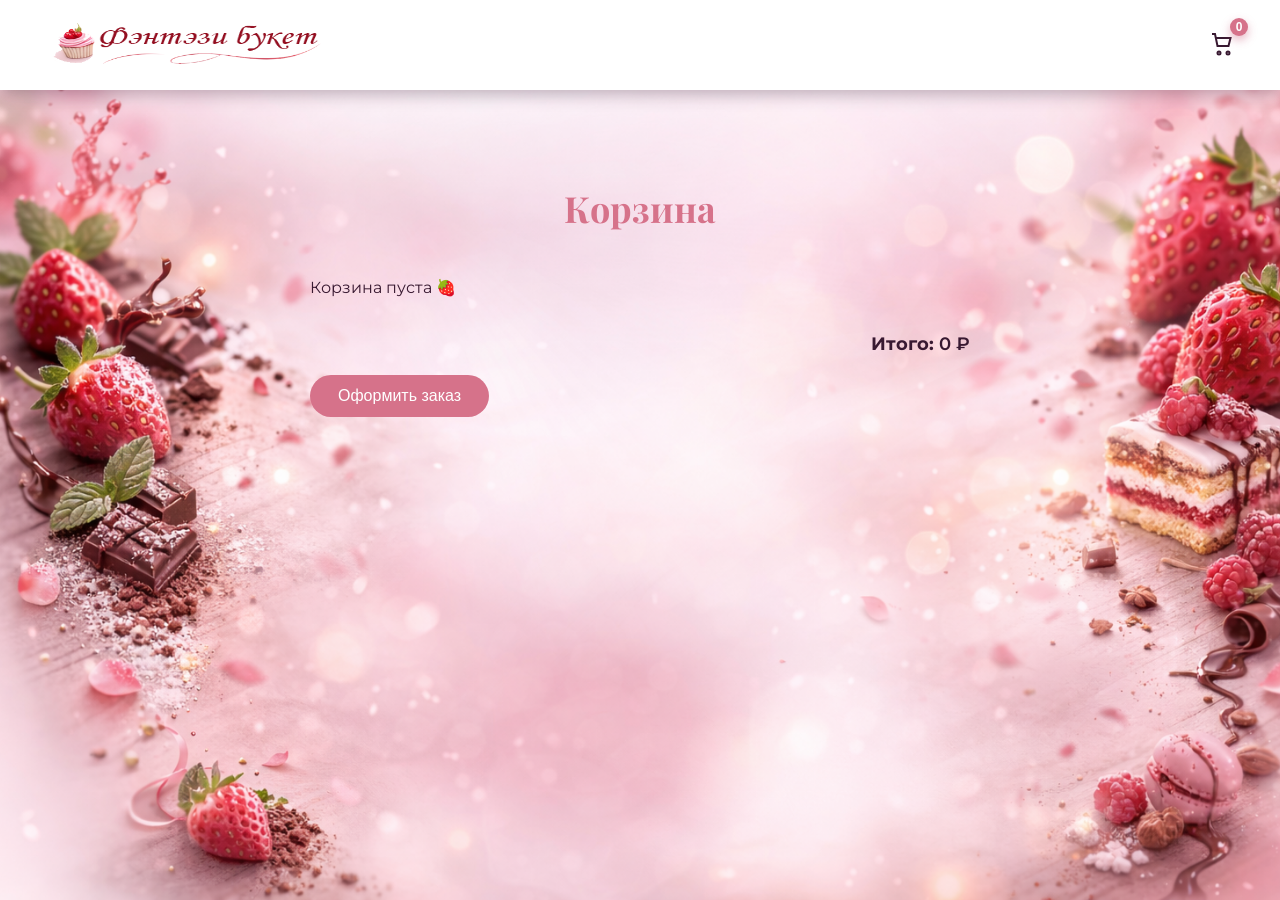
<file: cart.html>
<!DOCTYPE html>
<html lang="en">
<head>
    <meta charset="UTF-8">
    
    <!-- Адаптив -->
    <meta name="viewport" content="width=device-width, initial-scale=1">
    
    <!-- SEO -->
    <meta name="description" content="Краткое описание вашего сайта (до 160 символов)">
    <meta name="keywords" content="морепродукты, фрукты, орехи, доставка">
    <meta name="author" content="Название компании">
    
    <!-- Индексация -->
    <meta name="robots" content="index, follow">
    
    <!-- Цвет темы (для мобильных браузеров) -->
    <meta name="theme-color" content="#8B5E3C">
    
    <!-- Иконка сайта -->
    <link rel="icon" href="/assets/img/favicon.ico" type="image/x-icon">
    <link rel="apple-touch-icon" href="/assets/img/apple-touch-icon.png">
    
    <!-- Подключение стилей -->
    <link rel="stylesheet" href="assets/css/style.css">
    
    <!-- Оптимизация шрифтов -->
    <link rel="preconnect" href="https://fonts.googleapis.com">
    <link rel="preconnect" href="https://fonts.gstatic.com" crossorigin>
    
    <link href="https://fonts.googleapis.com/css2?family=Playfair+Display:wght@600;700&family=Montserrat:wght@400;500&display=swap" rel="stylesheet">
    
    <title>Фэнтэзи Букет</title>
</head>
<body>

    
    <style>
    :root {
      --color-bg: #fff0f5;
      --color-primary: #d6728a;
      --color-secondary: #f5c6d0;
      --color-accent: #a14e66;
      --color-text: #381931;
      --color-white: #ffffff;
      --color-shadow: rgba(56, 25, 49, 0.3);
      --transition-speed: 0.3s;
    }
    
    body {
      background: url('assets/img/back.png') no-repeat center center fixed;
      background-size: cover;
      font-family: 'Montserrat', sans-serif;
      color: var(--color-text);
      margin: 0;
    }
    
    header.header {
      margin-bottom: 50px;
      padding: 20px 40px;
      display: flex;
      align-items: center;
      justify-content: space-between;
      background: var(--color-white);
      box-shadow: 0 5px 15px var(--color-shadow);
    }
    
    header .logo img { height: 50px; }
    
    header .nav a {
      margin: 0 15px;
      text-decoration: none;
      color: var(--color-text);
      font-weight: 500;
      transition: color var(--transition-speed);
    }
    
    header .nav a:hover { color: var(--color-primary); }
    
    header .header-icons { display: flex; align-items: center; }
    
    header .icon-btn {
      background: none;
      border: none;
      cursor: pointer;
      margin-left: 15px;
      position: relative;
    }
    
    header .icon-btn svg {
      width: 24px; height: 24px;
      stroke: var(--color-text);
      fill: none;
      stroke-width: 2;
      transition: all var(--transition-speed);
    }
    
    header .icon-btn span {
      position: absolute;
      top: -8px;
      right: -8px;
      width: 18px; height: 18px;
      background: var(--color-primary);
      color: var(--color-white);
      border-radius: 50%;
      font-size: 12px;
      display: flex;
      justify-content: center;
      align-items: center;
    }
    
    main.cart-page {
      padding: 20px;
      max-width: 700px;
      margin: 0 auto;
    }
    
    main h1 {
      font-family: 'Playfair Display', serif;
      font-size: 36px;
      color: var(--color-primary);
      text-align: center;
      margin-bottom: 30px;
    }
    
    #cart-items {
      display: flex;
      flex-direction: column;
      gap: 15px;
    }
    
    .cart-item {
      display: flex;
      align-items: center;
      justify-content: space-between;
      background: var(--color-white);
      padding: 12px 15px;
      border-radius: 12px;
      box-shadow: 0 5px 15px var(--color-shadow);
      transition: transform var(--transition-speed), box-shadow var(--transition-speed);
    }
    
    .cart-item:hover {
      transform: translateY(-5px);
      box-shadow: 0 10px 20px var(--color-shadow);
    }
    
    .cart-item img {
      width: 60px;
      height: 60px;
      object-fit: cover;
      border-radius: 8px;
    }
    
    .cart-name { font-weight: 500; margin-bottom: 4px; }
    .cart-price { font-weight: 600; color: var(--color-accent); }
    
    .remove-item {
      background: none;
      border: none;
      font-size: 20px;
      cursor: pointer;
      transition: transform var(--transition-speed);
    }
    
    .remove-item:hover { transform: scale(1.2); }
    
    .cart-summary {
      margin-top: 20px;
      font-size: 18px;
      text-align: right;
      font-weight: 600;
      color: var(--color-text);
    }
    
    .checkout-btn {
      display: block;
      margin-top: 20px;
      padding: 12px 28px;
      background: var(--color-primary);
      color: var(--color-white);
      border: none;
      border-radius: 30px;
      font-size: 16px;
      cursor: pointer;
      transition: all var(--transition-speed);
    }
    
    .checkout-btn:hover {
      background: var(--color-accent);
    }
    </style>
    
    <header class="header">
      <a href="index.html" class="logo">
        <img src="assets/img/logotip.png" alt="Фэнтези букет">
      </a>
    
    
      <div class="header-icons">
    
        <!-- Корзина -->
        <button class="icon-btn cart" aria-label="Корзина">
          <svg viewBox="0 0 24 24" class="icon">
            <circle cx="9" cy="21" r="1.5"></circle>
            <circle cx="18" cy="21" r="1.5"></circle>
            <path d="M2 2h3l2.5 12h11l2-8H6"></path>
          </svg>
          <span class="cart-count">0</span>
        </button>
      </div>
    </header>
    
    <main class="cart-page">
      <h1>Корзина</h1>
      <div id="cart-items"></div>
      <div class="cart-summary">
        <strong>Итого: </strong><span id="cart-total">0 ₽</span>
      </div>
      <button class="checkout-btn">Оформить заказ</button>
    </main>
    
    <script>
    document.addEventListener("DOMContentLoaded", function() {
    
      const cartContainer = document.getElementById("cart-items");
      const cartTotalEl = document.getElementById("cart-total");
    
      let cartData = JSON.parse(localStorage.getItem("cart")) || [];
    
      function renderCart() {
        cartContainer.innerHTML = "";
    
        if(cartData.length === 0){
          cartContainer.innerHTML = "<p>Корзина пуста 🍓</p>";
          cartTotalEl.textContent = "0 ₽";
          return;
        }
    
        let total = 0;
    
        cartData.forEach((item, index) => {
          const priceNum = parseFloat(item.price) || 0;
          total += priceNum;
    
          const itemEl = document.createElement("div");
          itemEl.classList.add("cart-item");
    
          itemEl.innerHTML = `
            <div style="display:flex; align-items:center; gap:10px;">
              <img src="${item.img}" alt="${item.name}" />
              <div>
                <div class="cart-name">${item.name}</div>
                <div class="cart-price">${item.price} ₽</div>
              </div>
            </div>
            <button class="remove-item" data-index="${index}">❌</button>
          `;
    
          cartContainer.appendChild(itemEl);
        });
    
        cartTotalEl.textContent = total + " ₽";
        document.querySelector(".cart-count").textContent = cartData.length;
      }
    
      cartContainer.addEventListener("click", function(e){
        if(e.target.classList.contains("remove-item")){
          const index = e.target.dataset.index;
          cartData.splice(index, 1);
          localStorage.setItem("cart", JSON.stringify(cartData));
          renderCart();
        }
      });
    
      renderCart();
    });
    </script>
    


    <script src="assets/js/app.min.js"></script>

</body>
</html>
</file>
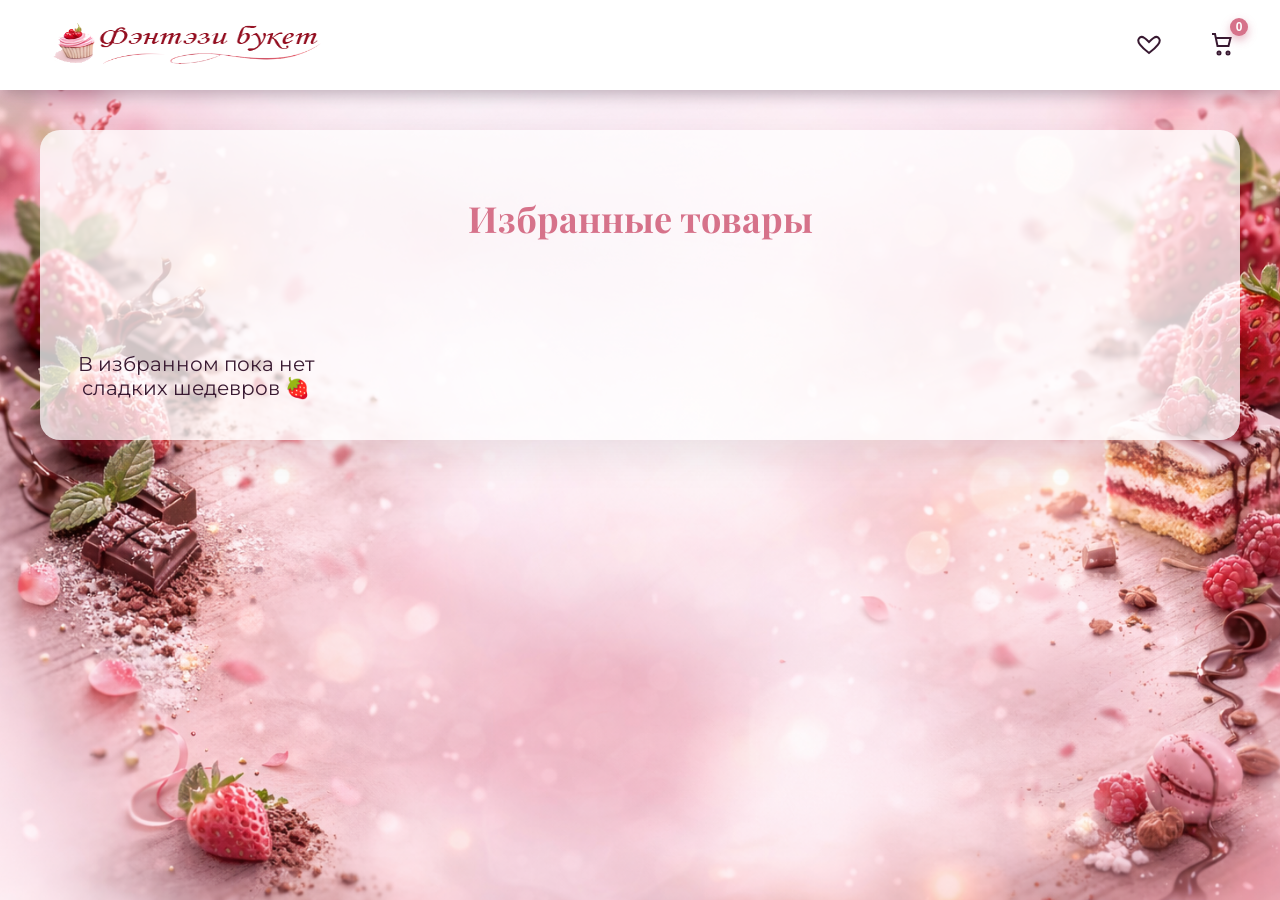
<file: favorites.html>
<!DOCTYPE html>
<html lang="en">
<head>
    <meta charset="UTF-8">
    
    <!-- Адаптив -->
    <meta name="viewport" content="width=device-width, initial-scale=1">
    
    <!-- SEO -->
    <meta name="description" content="Краткое описание вашего сайта (до 160 символов)">
    <meta name="keywords" content="морепродукты, фрукты, орехи, доставка">
    <meta name="author" content="Название компании">
    
    <!-- Индексация -->
    <meta name="robots" content="index, follow">
    
    <!-- Цвет темы (для мобильных браузеров) -->
    <meta name="theme-color" content="#8B5E3C">
    
    <!-- Иконка сайта -->
    <link rel="icon" href="/assets/img/favicon.ico" type="image/x-icon">
    <link rel="apple-touch-icon" href="/assets/img/apple-touch-icon.png">
    
    <!-- Подключение стилей -->
    <link rel="stylesheet" href="assets/css/style.css">
    
    <!-- Оптимизация шрифтов -->
    <link rel="preconnect" href="https://fonts.googleapis.com">
    <link rel="preconnect" href="https://fonts.gstatic.com" crossorigin>
    
    <link href="https://fonts.googleapis.com/css2?family=Playfair+Display:wght@600;700&family=Montserrat:wght@400;500&display=swap" rel="stylesheet">
    
    <title></title>
</head>
<body>

    <!DOCTYPE html>
    <html lang="ru">
    <head>
    <meta charset="UTF-8">
    <title>Фэнтэзи Букет | Избранное</title>
    <style>
    :root {
      --color-bg: #fff0f5;
      --color-primary: #d6728a;
      --color-secondary: #f5c6d0;
      --color-accent: #a14e66;
      --color-text: #381931;
      --color-white: #ffffff;
      --color-shadow: rgba(56, 25, 49, 0.3);
      --transition-speed: 0.3s;
    }
    
        body {
          margin: 0;
            padding: 0;
          font-family: 'Montserrat', sans-serif;
          min-height: 100vh;
          color: var(--color-text);
         background: url('assets/img/back.png') no-repeat center center fixed;
      background-size: cover;
        }
    
    header.header {
      padding: 20px 40px;
      background: var(--color-white);
      box-shadow: 0 5px 15px var(--color-shadow);
      display: flex;
      align-items: center;
      justify-content: space-between;
    }
    
    header .logo img {
      height: 50px;
        transition: 0.2s linear;
    }
    
    .logo img:hover {
        opacity: 0.7;
    }
    
    header .nav a {
      margin: 0 15px;
      text-decoration: none;
      color: var(--color-text);
      font-weight: 500;
      transition: color var(--transition-speed);
    }
    
    header .nav a:hover {
      color: var(--color-primary);
    }
    
    header .header-icons {
      display: flex;
      align-items: center;
    }
    
    header .icon-btn {
      background: none;
      border: none;
      cursor: pointer;
      position: relative;
      margin-left: 15px;
    }
    
    header .icon-btn svg {
      width: 24px;
      height: 24px;
      stroke: var(--color-text);
      fill: none;
      stroke-width: 2;
      transition: all var(--transition-speed);
    }
    
    header .icon-btn span {
      position: absolute;
      top: -8px;
      right: -8px;
      background: var(--color-primary);
      color: var(--color-white);
      font-size: 12px;
      width: 18px;
      height: 18px;
      border-radius: 50%;
      display: flex;
      align-items: center;
      justify-content: center;
    }
    
    main{
      background: rgba(255, 255, 255, 0.75);
      box-shadow: 0 8px 24px rgba(0,0,0,0.1); /* лёгкая тень для глубины */
      padding: 40px 20px;
      margin: 40px auto;
      max-width: 1200px; /* ограничение по ширине для удобства чтения */
      position: relative; /* чтобы перекрывать фон */
      z-index: 10; /* обязательно больше, чем у фона */
    
    
      border-radius: 20px;
      box-shadow: 0 15px 40px rgba(0,0,0,0.08);
    }
    
    .main h1 {
      font-family: 'Playfair Display', serif;
      font-size: 36px;
      color: var(--color-primary);
      margin-bottom: 30px;
      text-align: center;
    }
    
    .favorites-container {
      display: grid;
      grid-template-columns: repeat(auto-fill, minmax(250px, 1fr));
      gap: 25px;
    }
    
    .favorite-item {
      background: var(--color-white);
      border-radius: 16px;
      box-shadow: 0 8px 20px var(--color-shadow);
      overflow: hidden;
      text-align: center;
      transition: transform var(--transition-speed), box-shadow var(--transition-speed);
    }
    
    .favorite-item:hover {
      transform: translateY(-8px);
      box-shadow: 0 12px 25px var(--color-shadow);
    }
    
    .favorite-item img {
      width: 100%;
      height: 200px;
      object-fit: cover;
    }
    
    .favorite-item h3 {
      margin: 15px 0 5px 0;
      font-size: 20px;
      color: var(--color-accent);
    }
    
    .favorite-item p {
      margin: 0 0 15px 0;
      font-size: 16px;
      font-weight: 500;
    }
    
    .favorite-item button {
      margin-bottom: 15px;
      padding: 8px 18px;
      border: 2px solid var(--color-primary);
      border-radius: 30px;
      background: var(--color-secondary);
      color: var(--color-accent);
      font-weight: 500;
      cursor: pointer;
      transition: all var(--transition-speed);
    }
    
    .favorite-item button:hover {
      background: var(--color-primary);
      color: var(--color-white);
    }
    
    .empty-state {
      text-align: center;
      font-size: 20px;
      color: var(--color-text);
      margin-top: 80px;
    }
    
    </style>
    </head>
    <body>
    
    <header class="header">
      <a href="index.html" class="logo">
          <img src="assets/img/logotip.png" alt="Фэнтези букет">
        </a>
    
    
    
      <div class="header-icons">
      <button class="icon-btn favorite-header" aria-label="Избранное">
          <svg viewBox="0 0 24 24">
            <path d="M12 21s-6-4.35-9-8.28C-1 7.5 3 3 7.5 6 9 7 12 10 12 10s3-3 4.5-4C21 3 25 7.5 21 12.72 18 16.65 12 21 12 21z"/>
          </svg>
          <span class="favorite-count">0</span>
        </button>
    
        <button class="icon-btn cart" aria-label="Корзина">
          <svg viewBox="0 0 24 24">
            <circle cx="9" cy="21" r="1.5"></circle>
            <circle cx="18" cy="21" r="1.5"></circle>
            <path d="M2 2h3l2.5 12h11l2-8H6"></path>
          </svg>
          <span class="cart-count">0</span>
        </button>
    
    
      </div>
    </header>
    
    <main class="main">
    <h1>Избранные товары</h1>
    <div class="favorites-container"></div>
    </main>
    
    <script>
    document.addEventListener("DOMContentLoaded", function () {
    
      const container = document.querySelector(".favorites-container");
      let favorites = JSON.parse(localStorage.getItem("favorites")) || [];
    
      function updateCounter() {
        const counter = document.querySelector(".favorite-count");
        if (counter) {
          counter.textContent = favorites.length;
          counter.style.display = favorites.length ? "flex" : "none";
        }
      }
    
      if (favorites.length === 0) {
        container.innerHTML = "<div class='empty-state'>В избранном пока нет сладких шедевров 🍓</div>";
        updateCounter();
        return;
      }
    
      favorites.forEach(item => {
        const card = document.createElement("div");
        card.className = "favorite-item";
        card.innerHTML = `
          <img src="${item.image}" alt="${item.name}">
          <h3>${item.name}</h3>
          <p>${item.price}</p>
          <button>Удалить</button>
        `;
    
        card.querySelector("button").addEventListener("click", () => {
          favorites = favorites.filter(fav => fav.id !== item.id);
          localStorage.setItem("favorites", JSON.stringify(favorites));
          location.reload();
        });
    
        container.appendChild(card);
      });
    
      updateCounter();
    
    });
    </script>
    
    </body>
    </html>
    


    <script src="assets/js/app.min.js"></script>

</body>
</html>
</file>
<file: assets/css/style.css>
@charset "UTF-8";
/* Default styles */
:root {
    --color-bg: #fff0f5;
 /* Очень светлый розовый фон (лаванда, почти белый) */
    --color-primary: #d6728a;
 /* Насыщенный розово-фиолетовый */
    --color-secondary: #f5c6d0;
 /* Светлый пастельный розовый */
    --color-accent: #a14e66;
 /* Тёмный насыщенный розово-красный */
    --color-text: #381931;
 /* Тёмный, почти винно-фиолетовый для текста */
    --color-white: #ffffff;
 /* Чистый белый */
    --color-shadow: rgba(56, 25, 49, 0.3);
 /* Тень с оттенком тёмно-фиолетового */
    --transition-speed: 0.3s;
    --color-hover: #ff4f7b;
    --color-scroll: #ff4f7b;
    --color-back: linear-gradient(135deg, #ff4f7b, #ff2e63);
    --color-back_active: linear-gradient(135deg, #ff7a9c, #ff4f7b);
}

* {
    -webkit-box-sizing: border-box;
    box-sizing: border-box;
}

#scrollTopBtn {
    position: fixed;
    bottom: 40px;
    right: 40px;
    display: none;
 /* изначально скрыта */
    background: var(--color-scroll);
    color: white;
    border: none;
    padding: 5px 15px 10px 15px;
    border-radius: 50%;
    cursor: pointer;
    font-size: 24px;
    -webkit-box-shadow: 0 4px 6px rgba(0, 0, 0, 0.3);
    box-shadow: 0 4px 6px rgba(0, 0, 0, 0.3);
    -webkit-transition: opacity 0.3s ease, -webkit-transform 0.3s ease;
    transition: opacity 0.3s ease, -webkit-transform 0.3s ease;
    transition: opacity 0.3s ease, transform 0.3s ease;
    transition: opacity 0.3s ease, transform 0.3s ease, -webkit-transform 0.3s ease;
    z-index: 1000;
}

#scrollTopBtn:hover {
    -webkit-transform: scale(1.1);
    -ms-transform: scale(1.1);
    transform: scale(1.1);
}

/* Стили кнопки Контакты */
#contactBtn {
    position: fixed;
    bottom: 100px;
 /* чуть выше кнопки скролла */
    right: 40px;
    display: block;
    background: #0b7c01;
    color: white;
    border: none;
    padding: 5px 4px;
 /* новый padding */
    border-radius: 50%;
    cursor: pointer;
    font-size: 24px;
    -webkit-box-shadow: 0 4px 6px rgba(0, 0, 0, 0.3);
    box-shadow: 0 4px 6px rgba(0, 0, 0, 0.3);
    -webkit-transition: opacity 0.3s ease, -webkit-transform 0.3s ease;
    transition: opacity 0.3s ease, -webkit-transform 0.3s ease;
    transition: transform 0.3s ease, opacity 0.3s ease;
    transition: transform 0.3s ease, opacity 0.3s ease, -webkit-transform 0.3s ease;
    z-index: 1000;
}

#contactBtn:hover {
    -webkit-transform: scale(1.1);
    -ms-transform: scale(1.1);
    transform: scale(1.1);
}

body {
    margin: 0;
    padding: 0;
    font-family: "Segoe UI", Tahoma, Geneva, Verdana, sans-serif;
    min-height: 100vh;
    color: var(--color-text);
    background-size: cover;
    background-position: center;
    background-attachment: fixed;
    background-repeat: no-repeat;
    background-image: url("../img/back.png");
    -webkit-transition: background-image 0.8s ease-in-out;
    transition: background-image 0.8s ease-in-out;
}

/* Начальная */
body.theme-begin {
    background-image: url("../img/back.png");
}

/* Мужские букеты */
body.theme-men {
    background-image: url("../img/men.png");
    --color-bg: #1e1e1e;
    --color-primary: #444;
    --color-secondary: #777;
    --color-accent: #fff;
    --color-hover: #4a1e1e;
    --color-back: linear-gradient(135deg, #1a1a1a, #000000);
    --color-back_active: linear-gradient(135deg, #333333, #1a1a1a);
    --color-scroll: #000;
}

/* Орехи */
body.theme-nuts {
    background-image: url("../img/nuts.png");
    --color-accent: #000;
    --color-hover: #000;
    --color-back: linear-gradient(135deg, #D2B48C, #74552f);
    --color-back_active: linear-gradient(135deg, #E0C097, #D2B48C);
    --color-scroll: linear-gradient(135deg, #D2B48C, #74552f);
}

/* Морепродукты */
body.theme-seafood {
    background-image: url("../img/seefood.png");
    --color-accent: rgba(0, 0, 0, 0.85);
    --color-hover: #000;
    --color-back: linear-gradient(135deg, #4A90E2, #2C5AA0);
    --color-back_active: linear-gradient(135deg, #6BA1E7, #4A90E2);
    --color-scroll: linear-gradient(135deg, #4A90E2, #2C5AA0);
}

/* Фрукты */
body.theme-fruits {
    background-image: url("../img/fruits.png");
    --color-accent: rgba(0, 0, 0, 0.85);
    --color-hover: #000;
    --color-scroll: linear-gradient(135deg, #FFC857, #FF9F1C);
    --color-back: linear-gradient(135deg, #FFC857, #FF9F1C);
    --color-back_active: linear-gradient(135deg, #FFD97D, #FFC857);
}

/* Ягоды */
body.theme-berries {
    background-image: url("../img/back.png");
}

/* Сладости */
body.theme-sweets {
    background-image: url("../img/sweet.png");
    --color-accent: rgba(255, 10, 208, 0.85);
}

/* Корзины */
body.theme-baskets {
    background-image: url("../img/backet.png");
    --color-accent: #000;
    --color-hover: #000;
    --color-back: linear-gradient(135deg, #8B5E3C, #5C3A21);
    --color-back_active: linear-gradient(135deg, #A67C52, #8B5E3C);
    --color-scroll: linear-gradient(135deg, #8B5E3C, #5C3A21);
}

/* Начальная */
body.theme-begin .header {
    background: rgba(255, 245, 248, 0.8);
}

/* Мужские */
body.theme-men .header {
    background: rgba(30, 30, 30, 0.85);
}

body.theme-men .header .icon-btn svg {
    stroke: #fff;
}

/* Орехи */
body.theme-nuts .header {
    background: rgba(210, 180, 140, 0.85);
}

/* Морепродукты */
body.theme-seafood .header {
    background: rgba(0, 119, 182, 0.85);
}

body.theme-seafood .header .icon-btn svg {
    stroke: #fff;
}

/* Фрукты */
body.theme-fruits .header {
    background: rgba(255, 183, 3, 0.85);
}

/* Ягоды */
body.theme-berries .header {
    background: rgba(255, 245, 248, 0.8);
}

/* Сладости */
body.theme-sweets .header {
    background: rgba(255, 105, 180, 0.85);
}

body.theme-sweets .header .icon-btn svg {
    stroke: #fff;
}

/* Корзины */
body.theme-baskets .header {
    background: rgba(139, 69, 19, 0.85);
}

body.theme-baskets .header .icon-btn svg {
    stroke: #fff;
}

main {
  /* лёгкая тень для глубины */
    padding: 20px 0px;
    margin: 20px auto;
    max-width: 1200px;
 /* ограничение по ширине для удобства чтения */
    position: relative;
 /* чтобы перекрывать фон */
    z-index: 10;
 /* обязательно больше, чем у фона */
}

h1, h2, h3 {
    font-family: "Playfair Display", serif;
}

.icon-btn.favorite.active svg {
    fill: red;
    stroke: red;
}

.icon-btn.favorite svg {
    fill: #ffffff;
    stroke: #333;
    stroke-width: 2;
    cursor: pointer;
    -webkit-transition: 0.3s;
    transition: 0.3s;
}

.favorite-header {
    position: relative;
}

.favorite-count {
    position: absolute;
    top: -6px;
    right: -6px;
    background: linear-gradient(135deg, #ff6b81, #c44569);
    color: white;
    font-size: 12px;
    width: 18px;
    height: 18px;
    border-radius: 50%;
    display: -webkit-box;
    display: -ms-flexbox;
    display: flex;
    -webkit-box-align: center;
    -ms-flex-align: center;
    align-items: center;
    -webkit-box-pack: center;
    -ms-flex-pack: center;
    justify-content: center;
}

.icon-btn svg {
    fill: none;
    stroke: #333;
    stroke-width: 2;
    -webkit-transition: 0.3s;
    transition: 0.3s;
}

.icon-btn.active svg {
    fill: red;
    stroke: red;
}

@-webkit-keyframes pulse {
    0% {
        -webkit-transform: scale(1);
        transform: scale(1);
    }

    50% {
        -webkit-transform: scale(1.3);
        transform: scale(1.3);
    }

    100% {
        -webkit-transform: scale(1);
        transform: scale(1);
    }
}

@keyframes pulse {
    0% {
        -webkit-transform: scale(1);
        transform: scale(1);
    }

    50% {
        -webkit-transform: scale(1.3);
        transform: scale(1.3);
    }

    100% {
        -webkit-transform: scale(1);
        transform: scale(1);
    }
}

.icon-btn.animate svg {
    -webkit-animation: pulse 0.3s ease;
    animation: pulse 0.3s ease;
}

/* Blocks */
/* Хедер */
.header {
    position: sticky;
    top: 0;
    z-index: 100;
    background: rgba(255, 245, 248, 0.8);
    backdrop-filter: blur(12px);
    -webkit-box-shadow: 0 8px 30px rgba(0, 0, 0, 0.05);
    box-shadow: 0 8px 30px rgba(0, 0, 0, 0.05);
}

.header-inner {
    max-width: 1200px;
    margin: 0 auto;
    padding: 16px 30px;
    display: -webkit-box;
    display: -ms-flexbox;
    display: flex;
    -webkit-box-align: center;
    -ms-flex-align: center;
    align-items: center;
    -webkit-box-pack: justify;
    -ms-flex-pack: justify;
    justify-content: space-between;
}

/* Логотип */
/* Логотип */
.logo {
    display: -webkit-box;
    display: -ms-flexbox;
    display: flex;
    -webkit-box-align: center;
    -ms-flex-align: center;
    align-items: center;
    gap: 12px;
    font-family: "Playfair Display", serif;
    font-size: 26px;
    font-weight: 700;
    color: #7a2d2d;
}

/* Изображение логотипа */
.logo img {
    width: 300px;
 /* начальная ширина */
    max-width: 100%;
 /* чтобы не выходило за пределы контейнера */
    height: auto;
 /* сохраняет пропорции */
    -webkit-transition: width 0.2s linear;
    transition: width 0.2s linear;
 /* плавное изменение размера */
}

/* Медиазапросы для экранов меньше 768px */
@media (max-width: 768px) {
    .logo img {
        width: 200px;
 /* уменьшаем логотип */
    }

    .logo {
        font-size: 20px;
 /* уменьшаем текст рядом с логотипом */
    }
}
/* Медиазапросы для экранов меньше 480px */
@media (max-width: 480px) {
    .logo {
        font-size: 16px;
    }
}

.logo img:hover {
    opacity: 0.7;
}

/* Иконки */
.header-icons {
    display: -webkit-box;
    display: -ms-flexbox;
    display: flex;
    gap: 22px;
}

.icon-btn {
    background: none;
    border: none;
    cursor: pointer;
    position: relative;
    padding: 6px;
    -webkit-transition: all 0.3s ease;
    transition: all 0.3s ease;
}

.icon {
    width: 22px;
    height: 22px;
    stroke: #7a2d2d;
    stroke-width: 1.6;
    fill: none;
    -webkit-transition: all 0.3s ease;
    transition: all 0.3s ease;
}

.icon-btn:hover .icon {
    stroke: #c44569;
    -webkit-transform: scale(1.1);
    -ms-transform: scale(1.1);
    transform: scale(1.1);
}

.cart-wrapper {
    position: fixed;
    top: 100px;
    right: 30px;
    z-index: 1000;
}

.cart-icon {
    position: relative;
    font-size: 28px;
    cursor: pointer;
    -webkit-transition: 0.2s linear;
    transition: 0.2s linear;
}

.cart-icon:hover {
    -webkit-transform: scale(1.1);
    -ms-transform: scale(1.1);
    transform: scale(1.1);
}

/* подпрыгивание */
/* Анимация полёта в корзину */
.fly-to-cart {
    position: fixed;
    z-index: 9999;
    pointer-events: none;
    -webkit-transition: opacity 0.8s ease, -webkit-transform 0.8s cubic-bezier(0.65, -0.1, 0.25, 1);
    transition: opacity 0.8s ease, -webkit-transform 0.8s cubic-bezier(0.65, -0.1, 0.25, 1);
    transition: transform 0.8s cubic-bezier(0.65, -0.1, 0.25, 1), opacity 0.8s ease;
    transition: transform 0.8s cubic-bezier(0.65, -0.1, 0.25, 1), opacity 0.8s ease, -webkit-transform 0.8s cubic-bezier(0.65, -0.1, 0.25, 1);
}

/* Лёгкая анимация корзины */
.cart.bump {
    -webkit-animation: cart-bump 0.4s ease;
    animation: cart-bump 0.4s ease;
}

@-webkit-keyframes cart-bump {
    0% {
        -webkit-transform: scale(1);
        transform: scale(1);
    }

    40% {
        -webkit-transform: scale(1.2);
        transform: scale(1.2);
    }

    100% {
        -webkit-transform: scale(1);
        transform: scale(1);
    }
}

@keyframes cart-bump {
    0% {
        -webkit-transform: scale(1);
        transform: scale(1);
    }

    40% {
        -webkit-transform: scale(1.2);
        transform: scale(1.2);
    }

    100% {
        -webkit-transform: scale(1);
        transform: scale(1);
    }
}
/* ===================== */
/* СЧЁТЧИК */
/* ===================== */
.cart-count {
    position: absolute;
    top: -5px;
    right: -6px;
    background: linear-gradient(135deg, #ff6b81, #c44569);
    color: white;
    font-size: 10px;
    padding: 3px 6px;
    border-radius: 50%;
    font-weight: 600;
    -webkit-box-shadow: 0 4px 10px rgba(196, 69, 105, 0.4);
    box-shadow: 0 4px 10px rgba(196, 69, 105, 0.4);
}

/* появление счётчика */
.cart-count.show-count {
    -webkit-transform: scale(1);
    -ms-transform: scale(1);
    transform: scale(1);
}

/* Мобильная адаптация */
@media (max-width: 600px) {
    nav ul {
        -ms-flex-wrap: wrap;
        flex-wrap: wrap;
        -webkit-box-pack: center;
        -ms-flex-pack: center;
        justify-content: center;
    }

    nav ul li {
        margin-left: 15px;
        margin-bottom: 8px;
    }

    .search-section {
        -webkit-box-orient: vertical;
        -webkit-box-direction: normal;
        -ms-flex-direction: column;
        flex-direction: column;
        -webkit-box-align: stretch;
        -ms-flex-align: stretch;
        align-items: stretch;
    }

    .search-section select {
        width: 100%;
    }

    section.products-section {
        padding: 0 10px;
    }
}
/* Секция поиска и выбора */
.search-section {
    max-width: 900px;
    margin: 0 auto 60px;
    padding: 0 15px;
    display: -webkit-box;
    display: -ms-flexbox;
    display: flex;
    gap: 15px;
    -webkit-box-pack: center;
    -ms-flex-pack: center;
    justify-content: center;
    -webkit-box-orient: vertical;
    -webkit-box-direction: normal;
    -ms-flex-direction: column;
    flex-direction: column;
}

.search-section input[type=search] {
    -webkit-box-flex: 1;
    -ms-flex-positive: 1;
    flex-grow: 1;
    min-width: 220px;
    padding: 12px 16px;
    font-size: 16px;
    border: 2px solid var(--color-secondary);
    border-radius: 8px;
    outline: none;
    -webkit-transition: border-color var(--transition-speed);
    transition: border-color var(--transition-speed);
    color: var(--color-text);
}

.search-section input[type=search]:focus {
    border-color: var(--color-accent);
}

.search-section select {
    width: 180px;
    padding: 12px 16px;
    font-size: 16px;
    border: 2px solid var(--color-secondary);
    border-radius: 8px;
    outline: none;
    color: var(--color-text);
    cursor: pointer;
    -webkit-transition: border-color var(--transition-speed);
    transition: border-color var(--transition-speed);
    background-color: var(--color-white);
    -webkit-appearance: none;
    -moz-appearance: none;
    appearance: none;
    background-image: linear-gradient(45deg, transparent 50%, var(--color-accent) 50%), linear-gradient(135deg, var(--color-accent) 50%, transparent 50%);
    background-position: calc(100% - 20px) calc(1em + 2px), calc(100% - 15px) calc(1em + 2px);
    background-size: 5px 5px;
    background-repeat: no-repeat;
}

.search-section select:focus {
    border-color: var(--color-accent);
}

.category-tabs {
    display: -webkit-box;
    display: -ms-flexbox;
    display: flex;
    gap: 10px;
    margin-top: 10px;
    -ms-flex-wrap: wrap;
    flex-wrap: wrap;
}

.tab-button {
    padding: 8px 16px;
    background-color: var(--color-secondary);
    border: none;
    border-radius: 4px;
    cursor: pointer;
    color: var(--color-text);
    font-weight: 600;
    -webkit-transition: all 0.3s ease;
    transition: all 0.3s ease;
}

.tab-button[aria-selected=true] {
    background-color: var(--color-primary);
    color: var(--color-white);
    -webkit-box-shadow: 0 2px 6px var(--color-shadow);
    box-shadow: 0 2px 6px var(--color-shadow);
}

.tab-button:hover:not([aria-selected=true]) {
    background-color: var(--color-accent);
    color: var(--color-white);
}

.fire {
    display: inline-block;
    -webkit-animation: firePulse 1.8s ease-in-out infinite;
    animation: firePulse 1.8s ease-in-out infinite;
}

@-webkit-keyframes firePulse {
    0% {
        -webkit-transform: scale(1);
        transform: scale(1);
    }

    50% {
        -webkit-transform: scale(1.15);
        transform: scale(1.15);
    }

    100% {
        -webkit-transform: scale(1);
        transform: scale(1);
    }
}

@keyframes firePulse {
    0% {
        -webkit-transform: scale(1);
        transform: scale(1);
    }

    50% {
        -webkit-transform: scale(1.15);
        transform: scale(1.15);
    }

    100% {
        -webkit-transform: scale(1);
        transform: scale(1);
    }
}
/* Секции товаров */
section.products-section {
    max-width: 1100px;
    border-radius: 20px;
    margin: 0 auto 60px;
    padding: 0 15px;
}

section.products-section h2 {
    margin-bottom: 20px;
    font-weight: 700;
    font-size: 28px;
    color: var(--color-accent);
    border-bottom: 2px solid var(--color-primary);
    display: inline-block;
    padding-bottom: 4px;
}

/* Сетка товаров */
.products-grid {
    display: grid;
    grid-template-columns: repeat(auto-fit, minmax(220px, 1fr));
    gap: 28px;
    width: 100%;
}

/* ===================== */
/* КАРТОЧКА ТОВАРА */
/* ===================== */
.product-card {
    width: 100%;
    border-radius: 16px;
    overflow: hidden;
    background: rgba(255, 255, 255, 0.61);
    -webkit-transition: all 0.35s ease;
    transition: all 0.35s ease;
    cursor: pointer;
    position: relative;
}

.product-card:hover {
    -webkit-transform: translateY(-8px) scale(1.03);
    -ms-transform: translateY(-8px) scale(1.03);
    transform: translateY(-8px) scale(1.03);
    -webkit-box-shadow: 0 20px 40px rgba(0, 0, 0, 0.15);
    box-shadow: 0 20px 40px rgba(0, 0, 0, 0.15);
}

/* ===================== */
/* ИЗОБРАЖЕНИЯ */
/* ===================== */
.image-wrapper {
    position: relative;
    width: 100%;
    height: 200px;
    overflow: hidden;
}

.image-wrapper img {
    width: 100%;
    height: 100%;
    -o-object-fit: cover;
    object-fit: cover;
    -webkit-transition: all 0.5s ease;
    transition: all 0.5s ease;
    position: absolute;
    top: 0;
    left: 0;
}

/* Основная картинка */
.img-main {
    opacity: 1;
    -webkit-transform: scale(1);
    -ms-transform: scale(1);
    transform: scale(1);
}

/* Вторая картинка */
.img-hover {
    opacity: 0;
    -webkit-transform: scale(1.1);
    -ms-transform: scale(1.1);
    transform: scale(1.1);
}

/* При наведении */
.product-card:hover .img-main {
    opacity: 0;
    -webkit-transform: scale(1.1);
    -ms-transform: scale(1.1);
    transform: scale(1.1);
}

.product-card:hover .img-hover {
    opacity: 1;
    -webkit-transform: scale(1);
    -ms-transform: scale(1);
    transform: scale(1);
}

/* ===================== */
/* ИНФОРМАЦИЯ О ТОВАРЕ */
/* ===================== */
.product-info {
    padding: 15px;
}

.product-name {
    font-size: 16px;
    margin-bottom: 8px;
    font-weight: 500;
}

.product-price {
    color: #e63946;
    font-weight: bold;
    font-size: 18px;
}

/* Старая цена */
.price-old {
    color: #999;
    text-decoration: line-through;
    position: relative;
    -webkit-transform: translateX(-10px);
    -ms-transform: translateX(-10px);
    transform: translateX(-10px);
    -webkit-transition: all 0.4s ease;
    transition: all 0.4s ease;
}

/* При hover старая цена красиво выезжает */
.product-card:hover .price-old {
    -webkit-transform: translateX(0);
    -ms-transform: translateX(0);
    transform: translateX(0);
    opacity: 1;
}

/* Новая цена */
.price-current {
    color: var(--color-hover);
    font-weight: bold;
    font-size: 18px;
}

/* ===================== */
/* КНОПКА */
/* ===================== */
.product-footer {
    padding: 15px;
    padding-top: 0;
}

.buy-button {
    width: 100%;
    padding: 10px;
    border: none;
    border-radius: 8px;
    background: var(--color-back_active);
    color: white;
    font-size: 14px;
    cursor: pointer;
    opacity: 0;
    -webkit-transform: translateY(15px);
    -ms-transform: translateY(15px);
    transform: translateY(15px);
    position: relative;
    overflow: hidden;
    -webkit-transition: background 0.3s ease, -webkit-transform 0.2s ease;
    transition: background 0.3s ease, -webkit-transform 0.2s ease;
    transition: background 0.3s ease, transform 0.2s ease;
    transition: background 0.3s ease, transform 0.2s ease, -webkit-transform 0.2s ease;
}

.ripple {
    position: absolute;
    width: 10px;
    height: 10px;
    background: rgba(255, 255, 255, 0.6);
    border-radius: 50%;
    -webkit-transform: translate(-50%, -50%);
    -ms-transform: translate(-50%, -50%);
    transform: translate(-50%, -50%);
    -webkit-animation: rippleEffect 0.6s linear;
    animation: rippleEffect 0.6s linear;
    pointer-events: none;
}

@-webkit-keyframes rippleEffect {
    to {
        width: 300px;
        height: 300px;
        opacity: 0;
    }
}

@keyframes rippleEffect {
    to {
        width: 300px;
        height: 300px;
        opacity: 0;
    }
}
/* Кнопка появляется при hover */
.product-card:hover .buy-button {
    opacity: 1;
    -webkit-transform: translateY(0);
    -ms-transform: translateY(0);
    transform: translateY(0);
}

/* Hover кнопки */
.buy-button:hover {
    -webkit-box-shadow: 0 0 15px rgba(255, 79, 123, 0.6);
    box-shadow: 0 0 15px rgba(255, 79, 123, 0.6);
}

.buy-button:active {
    -webkit-transform: scale(0.96);
    -ms-transform: scale(0.96);
    transform: scale(0.96);
}

.scroll-bottom,
.scroll-top {
    opacity: 0;
    -webkit-transition: all 0.8s cubic-bezier(0.22, 1, 0.36, 1);
    transition: all 0.8s cubic-bezier(0.22, 1, 0.36, 1);
}

/* Карточки появляются снизу */
.scroll-bottom {
    -webkit-transform: translateY(60px);
    -ms-transform: translateY(60px);
    transform: translateY(60px);
}

/* Заголовок появляется сверху */
.scroll-top {
    -webkit-transform: translateY(-40px);
    -ms-transform: translateY(-40px);
    transform: translateY(-40px);
}

/* Когда элемент видим */
.show {
    opacity: 1;
    -webkit-transform: translateY(0);
    -ms-transform: translateY(0);
    transform: translateY(0);
}

.product-card,
.buy-button,
.product-name,
.price-current {
    -webkit-transition: all 0.3s ease;
    transition: all 0.3s ease;
}

.product-card:hover .product-name {
    color: var(--color-hover);
}

.buy-button:hover {
    background: var(--color-back);
}

@media (max-width: 500px) {
    .products-grid {
        gap: 12px;
        grid-template-columns: repeat(auto-fit, minmax(180px, 1fr));
    }

    .product-card {
        height: 150;
    }

    .product-name {
        font-size: 14px;
    }

    .product-price {
        font-size: 16px;
    }

    .buy-button {
        font-size: 13px;
        padding: 8px;
    }
}

@media (max-width: 500px) {
    .products-grid {
        grid-template-columns: repeat(auto-fit, minmax(150px, 1fr));
    }

    .product-card {
        height: 80;
    }
}
/* Общие стили секции */
#contacts {
    padding: 50px 20px;
    background: #f5f5f5;
}

#contacts h2 {
    text-align: center;
    margin-bottom: 30px;
    color: #5C3A21;
}

/* Контейнер */
.contacts-container {
    display: -webkit-box;
    display: -ms-flexbox;
    display: flex;
    -ms-flex-wrap: wrap;
    flex-wrap: wrap;
    gap: 30px;
    -webkit-box-pack: center;
    -ms-flex-pack: center;
    justify-content: center;
    -webkit-box-align: start;
    -ms-flex-align: start;
    align-items: flex-start;
}

/* Карта */
.contacts-map {
    -webkit-box-flex: 1;
    -ms-flex: 1 1 400px;
    flex: 1 1 400px;
    min-width: 300px;
    max-width: 600px;
    height: 400px;
    border-radius: 15px;
    overflow: hidden;
    -webkit-box-shadow: 0 4px 10px rgba(0, 0, 0, 0.2);
    box-shadow: 0 4px 10px rgba(0, 0, 0, 0.2);
}

.contacts-map iframe {
    width: 100%;
    height: 100%;
    border: 0;
}

/* Контактная информация */
.contacts-info {
    -webkit-box-flex: 1;
    -ms-flex: 1 1 300px;
    flex: 1 1 300px;
    min-width: 280px;
    max-width: 400px;
    display: -webkit-box;
    display: -ms-flexbox;
    display: flex;
    -webkit-box-orient: vertical;
    -webkit-box-direction: normal;
    -ms-flex-direction: column;
    flex-direction: column;
    gap: 20px;
}

/* Мессенджеры */
.messengers {
    display: -webkit-box;
    display: -ms-flexbox;
    display: flex;
    gap: 15px;
}

.messenger-btn {
    text-decoration: none;
    color: #fff;
    padding: 10px 15px;
    border-radius: 8px;
    -webkit-transition: -webkit-transform 0.2s ease;
    transition: -webkit-transform 0.2s ease;
    transition: transform 0.2s ease;
    transition: transform 0.2s ease, -webkit-transform 0.2s ease;
}

.messenger-btn:hover {
    -webkit-transform: scale(1.05);
    -ms-transform: scale(1.05);
    transform: scale(1.05);
}

/* Цвета для каждого мессенджера */
.messenger-btn.telegram {
    background: #0088cc;
}

.messenger-btn.whatsapp {
    background: #25D366;
}

.messenger-btn.instagram {
    background: #C13584;
}

/* Карточка с контактами */
.contact-card {
    background: #fff;
    padding: 20px;
    border-radius: 15px;
    -webkit-box-shadow: 0 4px 8px rgba(0, 0, 0, 0.1);
    box-shadow: 0 4px 8px rgba(0, 0, 0, 0.1);
}

/* Vendor libs */
@media (max-width: 756px) {
  /* Начальная */
    body.theme-begin {
        background-image: url("../img/main_mobile.png");
    }
  /* Мужские букеты */
    body.theme-men {
        background-image: url("../img/men_mobile.png");
    }
  /* Орехи */
    body.theme-nuts {
        background-image: url("../img/nut_mobile.png");
    }
  /* Морепродукты */
    body.theme-seafood {
        background-image: url("../img/seefood.png");
    }
  /* Фрукты */
    body.theme-fruits {
        background-image: url("../img/fruits_mobile.png");
    }
  /* Ягоды */
    body.theme-berries {
        background-image: url("../img/main_mobile.png");
    }
  /* Сладости */
    body.theme-sweets {
        background-image: url("../img/backet_mobile.png");
    }
  /* Корзины */
    body.theme-baskets {
        background-image: url("../img/backet_mobile.png");
    }
}
</file>
